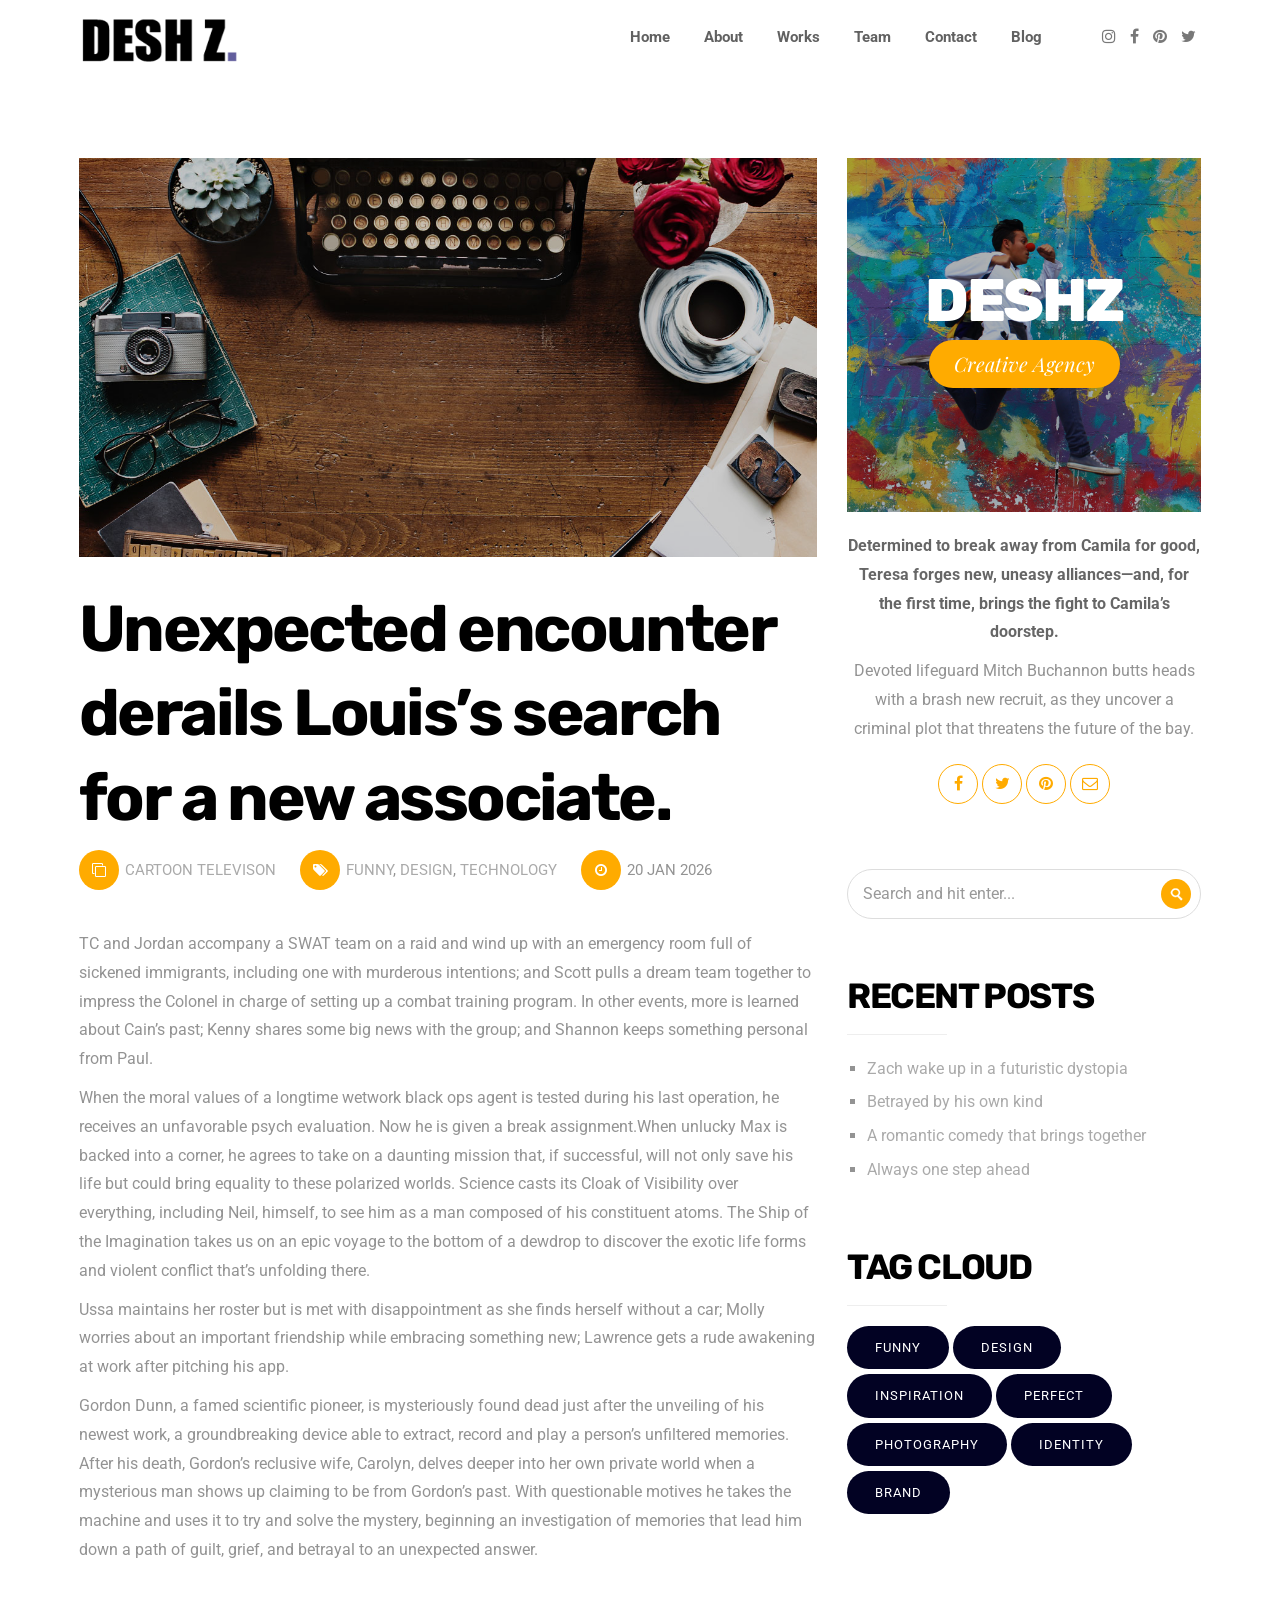
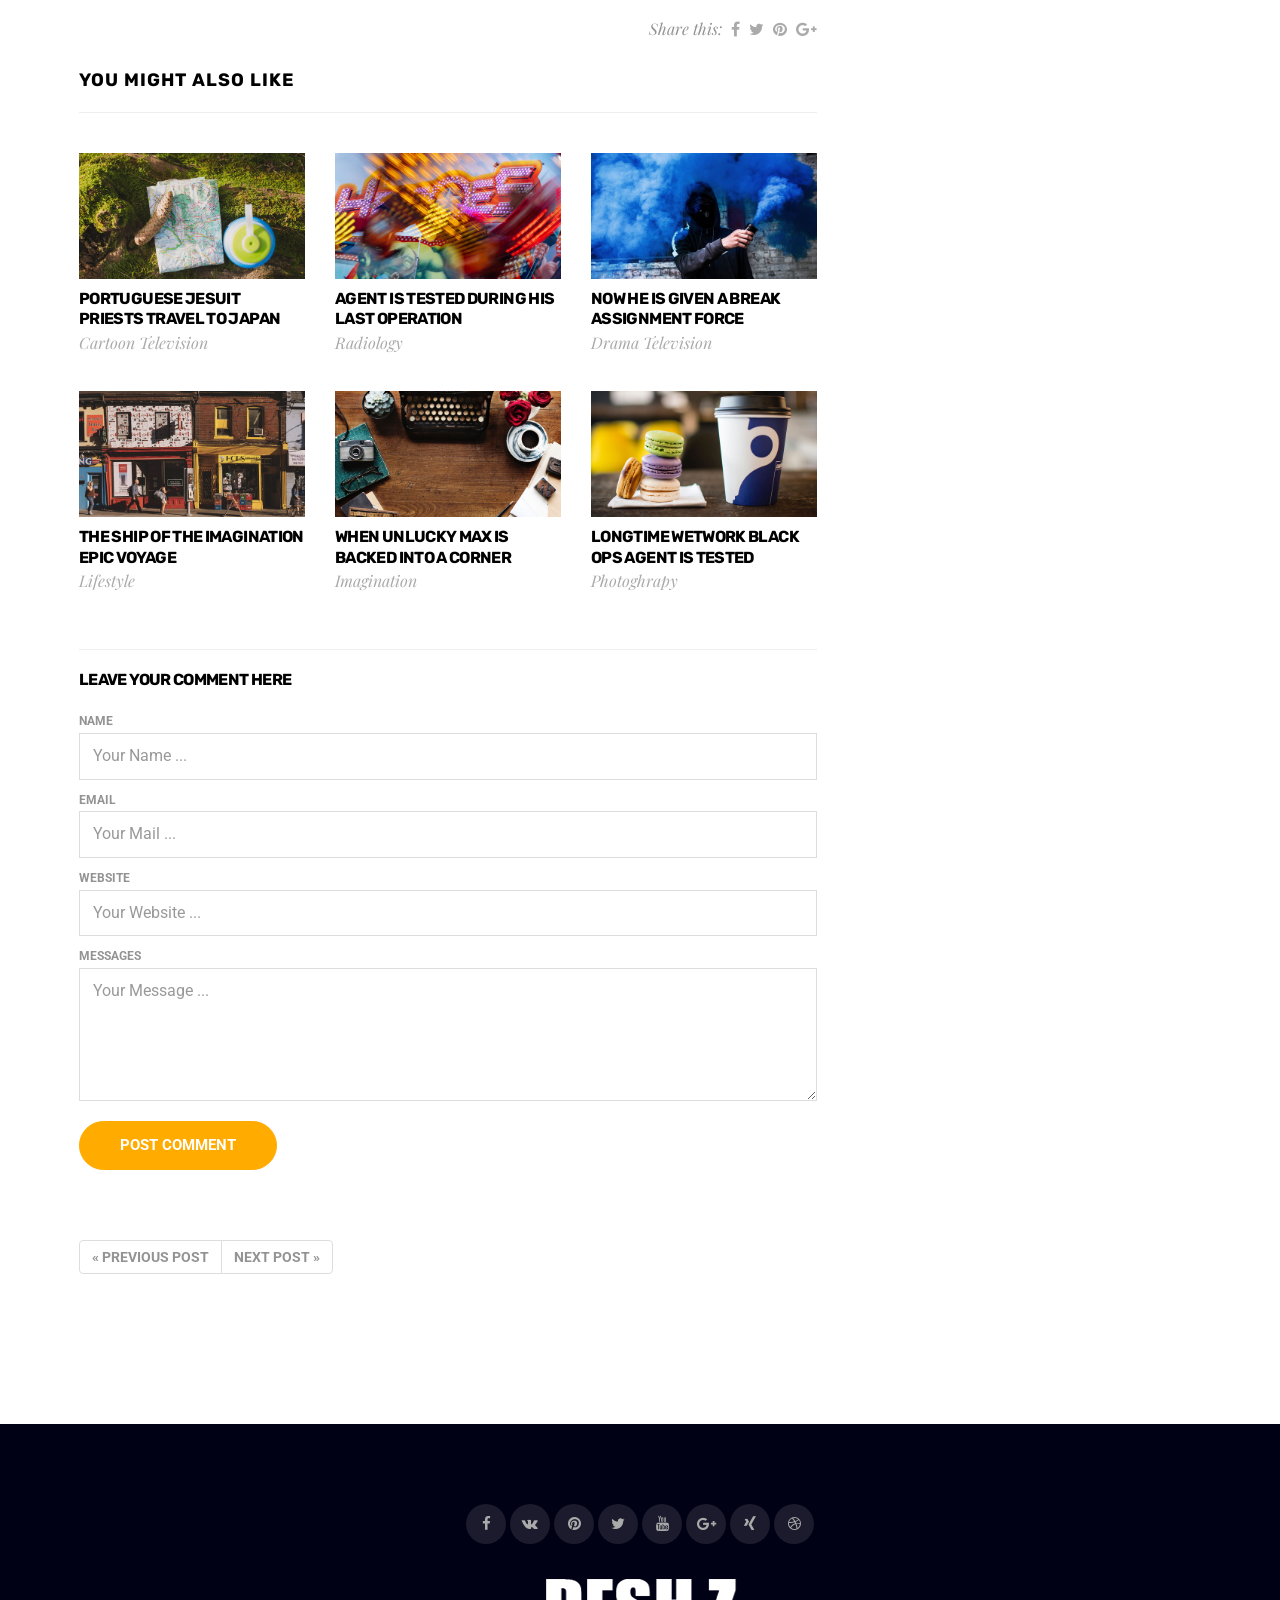
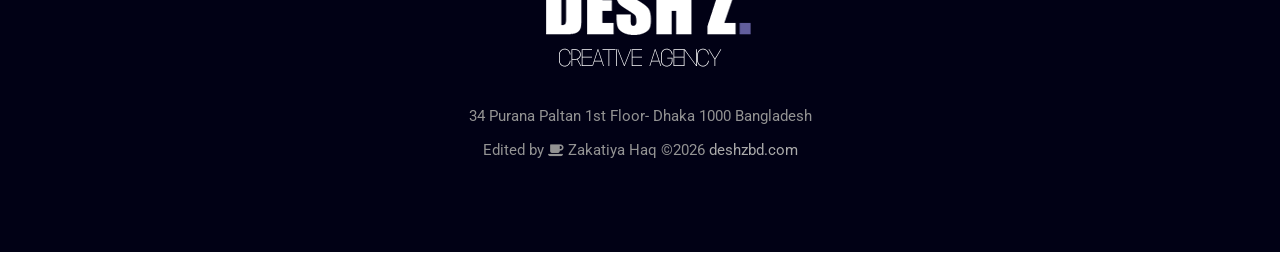
<file: blog-single.html>
﻿<!DOCTYPE html>
<html lang="en">
<!-- Copyright Zakariya Haq email:zmrafiulhaq@gmail.com phone +880 1644 717431-->

<head>
        <meta http-equiv="content-type" content="text/html; charset=UTF-8">
        <title>Geuz - Responsive Creative Portfolio Template</title>
        <meta name="viewport" content="width=device-width, initial-scale=1.0">
        <meta name="description" content="">
        <meta name="author" content="">
    
        <!-- Le styles -->
        <link href="css/bootstrap.min.css" rel="stylesheet">
        <link href="css/font-awesome.min.css" rel="stylesheet">
        <link href="css/magnific-popup.css" rel="stylesheet">
        <link href="css/animate.css" rel="stylesheet">
        <link href="css/magic.css" rel="stylesheet">
        <link href="css/slick.css" rel="stylesheet">
		<link href="https://fonts.googleapis.com/css?family=Playfair+Display:400,700|Roboto:400,700,900|Rubik:400,700,900&amp;subset=cyrillic,hebrew,latin-ext,vietnamese" rel="stylesheet"> 
        <link href="css/style.css" rel="stylesheet">
        <link href="css/jquery.fatNav.css" rel="stylesheet">
        <!-- HTML5 shim, for IE6-8 support of HTML5 elements -->
        <!--[if lt IE 9]>
          <script src="https://html5shim.googlecode.com/svn/trunk/html5.js"></script>
        <![endif]-->
    
        <!-- Favicons -->
        <link rel="shortcut icon" href="images/favicon.png"><!--favicon image-->
    </head>
    
    
	<body class="multi-page">
    
		<!-- Preloader -->
        <div id="preloader">
            <div id="status">
                <div class="spinner">
                  <div class="rect1"></div>
                  <div class="rect2"></div>
                  <div class="rect3"></div>
                  <div class="rect4"></div>
                  <div class="rect5"></div>
                </div>
            </div><!--status-->
        </div><!--/preloader-->
        
        
        <!--HEADER START-->
        <nav id="home" class="header white-header clean-header clearfix ">
            <div class="nav-box">
                <div class="for-sticky">
                     <div class="container-fluid">
                        
                        <div class="logo-clean">
                            <a href="index.html">
                                <img class="logo1" alt="logo" src="images/logo-white.png">
                            </a>
                        </div><!--/.logo-clean-->
                        
                         <div class="box-header hidden-xs hidden-sm">
                            <div class="menu-box">
                                <ul class="navigation">
                                    <li><a href="index.html">Home</a></li>
                                    <li><a href="index.html#about">About</a></li>
                                    <li><a href="index.html#works">Works</a></li>
                                    <li><a href="index.html#team">Team</a></li>
                                    <li><a href="index.html#contact">Contact</a></li>
                                    <li>
                                        <a href="blog-single.html">Blog</a>
                                        
                                    </li>
                                </ul>
                            </div><!--/.menu-box-->
                        
                            <ul class="header-icon hidden-sm hidden-xs">
                                <li><a href="#"><i class="fa fa-instagram"></i></a></li>
                                <li><a href="#"><i class="fa fa-facebook"></i></a></li>
                                <li><a href="#"><i class="fa fa-pinterest"></i></a></li>
                                <li><a href="#"><i class="fa fa-twitter"></i></a></li>
                            </ul><!--/.team-icon-->
                        </div><!--/.box-header-->      
                        <div class="box-mobile hidden-lg hidden-md">
                            <div class="fat-nav">
                                <div class="fat-nav__wrapper">
                                    <ul class="fat-list"></ul>
                                </div>
                            </div>
                        </div><!--/.box-mobile-->
                        
                       
                        
                        
                        
                    </div><!--/.container-fluid-->	
                </div><!--/.for-sticky-->
            </div><!--/.nav-box-->
        </nav><!--/.header-->
        <!--HEADER END-->


		<div class="content blog-wrapper single-blog">  
			<div class="container-fluid clearfix">
				 <div class="row clearfix">
					<div class="col-md-8 blog-content">
					
						<!--BLOG POST START-->
						<article class="blog-post">
                        
							 <div class="blog-slider ani-slider slider" data-slick='{"autoplaySpeed": 5000}' data-stellar-background-ratio="0.8">
                        
                                <div class="slide">
                                    <div class="slider-mask" data-animation="slideLeftReturn" data-delay="0.1s"></div>
                                    <div class="slider-img-bg" data-animation="fadeIn" data-delay="0.2s" data-animation-duration="0.7s" data-background="images/blog/1.jpg"></div>
                                    <div class="blog-slider-box">
                                        <div class="slider-content"></div>
                                    </div><!--/.blog-slider-box-->
                                </div><!--/.slide-->
                                
                                <div class="slide">
                                    <div class="slider-mask" data-animation="slideLeftReturn" data-delay="0.1s"></div>
                                    <div class="slider-img-bg" data-animation="fadeIn" data-delay="0.2s" data-animation-duration="0.7s" data-background="images/blog/2.jpg"></div>
                                    <div class="blog-slider-box">
                                        <div class="slider-content"></div>
                                    </div><!--/.blog-slider-box-->
                                </div><!--/.slide-->
                                
                                 <div class="slide">
                                    <div class="slider-mask" data-animation="slideLeftReturn" data-delay="0.1s"></div>
                                    <div class="slider-img-bg" data-animation="fadeIn" data-delay="0.2s" data-animation-duration="0.7s" data-background="images/blog/3.jpg"></div>
                                    <div class="blog-slider-box">
                                        <div class="slider-content"></div>
                                    </div><!--/.blog-slider-box-->
                                </div><!--/.slide-->
                                
                            </div><!--/.slider-->
							 
							 <div class="spacing10 clearfix"></div>
                             
                             <h2 class="blog-title">Unexpected encounter derails Louis’s search for a new associate.</h2>
                             
                             <ul class="post-detail">
                                 <li><i class="fa fa-clone"></i> <a href="#">Cartoon Televison</a></li>
                                 <li><i class="fa fa-tags"></i> <a href="#">Funny</a>, <a href="#">Design</a>, <a href="#">Technology</a></li>
                                 <li><i class="fa fa-clock-o"></i> 20 Jan 2026</li>
                             </ul>
							 <div class="spacing40 clearfix"></div>
                             
							 
							 <p>TC and Jordan accompany a SWAT team on a raid and wind up with an emergency room full of sickened immigrants, including one with murderous 
                             intentions; and Scott pulls a dream team together to impress the Colonel in charge of setting up a combat training program. In other events, 
                             more is learned about Cain’s past; Kenny shares some big news with the group; and Shannon keeps something personal from Paul.</p>
                             
							 <p>When the moral values of a longtime wetwork black ops agent is tested during his last operation, he receives an unfavorable psych evaluation. Now he is given 
							 a break assignment.When unlucky Max is backed into a corner, he agrees to take on a daunting mission that, if 
							 successful, will not only save his life but could bring equality to these polarized worlds.
							 Science casts its Cloak of Visibility over everything, including Neil, himself, to see him as a man composed of his constituent atoms. The Ship of the 
							 Imagination takes us on an epic voyage to the bottom of a dewdrop to discover the exotic life forms and violent conflict that’s unfolding there.</p>
                             <p>Ussa maintains her roster but is met with disappointment as she finds herself without a car; Molly worries about an important friendship while 
                             embracing something new; Lawrence gets a rude awakening at work after pitching his app.</p>
                             
                             <p>Gordon Dunn, a famed scientific pioneer, is mysteriously found dead just after the unveiling of his newest work, a groundbreaking device able to extract, 
                             record and play a person’s unfiltered memories. After his death, Gordon’s reclusive wife, Carolyn, delves deeper into her own private world when a mysterious 
                             man shows up claiming to be from Gordon’s past. With questionable motives he takes the machine and uses it to try and solve the mystery, beginning an 
                             investigation of memories that lead him down a path of guilt, grief, and betrayal to an unexpected answer.</p>
							 <div class="spacing20 clearfix"></div>
                             
                             <div class="share-box clearfix">
                             <span class="share-text">Share this: </span>
                             <a href="#"><i class="fa fa-facebook"></i></a>
                             <a href="#"><i class="fa fa-twitter"></i></a>
                             <a href="#"><i class="fa fa-pinterest"></i></a>
                             <a href="#"><i class="fa fa-google-plus"></i></a>
                             </div><!--/share-box-->
							 
                             <div class="border-post clearfix"></div>
                             
                             <div id="related_posts" class="clearfix">
                                 <h4 class="title-related-post">You might also like</h4>
                                 <div class="row">
                                 
                                     <div class="col-sm-4">
                                     	<a href="#">
                                            <img alt="blog" src="images/blog/3.jpg">
                                            <h3 class="related-title">Portuguese Jesuit priests Travel to Japan</h3>
                                            <p class="related-cat">Cartoon Television</p>
                                        </a>
                                     </div><!--/.col-sm-4-->
                                     
                                     <div class="col-sm-4">
                                     	<a href="#"><img alt="blog" src="images/blog/4.jpg">
                                            <h3 class="related-title"> Agent is tested during his last operation</h3>
                                            <p class="related-cat">Radiology</p>
                                        </a>
                                     </div><!--/.col-sm-4-->
                                     
                                     <div class="col-sm-4">
                                     	<a href="#">
                                            <img alt="blog" src="images/blog/5.jpg">
                                            <h3 class="related-title">Now he is given a break assignment force</h3>
                                            <p class="related-cat">Drama Television</p>
                                        </a>
                                     </div><!--/.col-sm-4-->
                                     
                                     <div class="col-sm-4">
                                     	<a href="#">
                                            <img alt="blog" src="images/blog/6.jpg">
                                            <h3 class="related-title">The Ship of the Imagination epic voyage</h3>
                                            <p class="related-cat">Lifestyle</p>
                                        </a>
                                     </div><!--/.col-sm-4-->
                                     
                                     <div class="col-sm-4">
                                     	<a href="#">
                                            <img alt="blog" src="images/blog/1.jpg">
                                            <h3 class="related-title">When unlucky Max is backed into a corner</h3>
                                            <p class="related-cat">Imagination</p>
                                        </a>
                                     </div><!--/.col-sm-4-->
                                     
                                     <div class="col-sm-4">
                                     	<a href="#">
                                            <img alt="blog" src="images/blog/2.jpg">
                                            <h3 class="related-title">Longtime wetwork black ops agent is tested</h3>
                                            <p class="related-cat">Photoghrapy</p>
                                        </a>
                                     </div><!--/.col-sm-4-->
                                     
                                 </div><!--/.row-->
                             </div><!--related-post-->
						</article><!--/.blog-post-->
						<!--BLOG POST END-->
						
						<div class="comments clearfix">
							<div id="show-comment"><!--show-comments-start-->
									  
							</div><!--end show-comment-->
							<div class="spacing20 clearboth"></div>
							<div id="comment-form" class="form" ><!--comment form start-->
								<h3 class="title-strong">Leave Your Comment Here</h3>
								<div class="spacing20"></div>
										<form id="form-comment" >
											  <p class="comment-top"><span>Name</span>
												 <input type="text" placeholder="Your Name ..." >
											  </p>
											  
											  <p class="comment-top"><span>Email</span>
												<input type="email"  placeholder="Your Mail ..." >
											  </p>
											  <p class="comment-top"><span>Website</span>
												<input type="text"  placeholder="Your Website ..." >
											  </p>
											  <p class="comment-top"><span>Messages</span>
												<textarea rows="4" placeholder="Your Message ..."></textarea>
											  </p>
											  
											  <p class="comment-top">
												<input class="com-btn" type="submit" Value="Post Comment">
											  </p>
										</form>
							</div><!--comment form end--> 
							<div class="spacing40 clearboth"></div>
						</div><!--/.comments-->
						
						 <ul class="pagination">
								  <li><a href="#">« Previous Post</a></li>
								  <li><a href="#">Next Post »</a></li>
						</ul>
						<div class="spacing40 clearfix"></div>
					</div><!--/.col-md-8-->
					
					<!--SIDEBAR START-->
					<div class="col-md-4 sidebar" >
                    	<div class="widget widget-about-us">
                        	<div class="abtw-box">
                                <img src="images/about/6.jpg" alt="about">
                                <div class="bordering-widget">
                                	<div class="ab-content">
                                        <h3>DeshZ</h3>
                                        <p class="wdg-about-subtitle">Creative Agency</p>
                                    </div>
                                </div>
                            </div><!--/.abtw-box-->
                            <p><b>Determined to break away from Camila for good, Teresa forges new, uneasy alliances—and, for the first time, brings the fight to Camila’s doorstep.</b> </p>
                            <p>Devoted lifeguard Mitch Buchannon butts heads with a brash new recruit, as they uncover a criminal plot that threatens the future of the bay.</p>
                            <ul class="abtw-soc">
                                <li><a href="#"><i class="fa fa-facebook"></i></a></li>
                                <li><a href="#"><i class="fa fa-twitter"></i></a></li>
                                <li><a href="#"><i class="fa fa-pinterest"></i></a></li>
                                <li><a href="#"><i class="fa fa-envelope-o"></i></a></li>
                            </ul>
                        </div><!--/.widget-about-us-->
                        
						<div class="widget search">
							<form id="searchform">
								<input id="s" type="search" name="s" value="" placeholder="Search and hit enter...">
								<input id="searchsubmit" type="submit">
							</form>
						</div><!--/.search-->
                    
						<div class="widget recent-post clearfix" >
							<h3 class="widgettitle">Recent Posts</h3>
							
							<ul>
								<li><a href="#">Zach wake up in a futuristic dystopia</a></li>
								<li><a href="#">Betrayed by his own kind</a></li>
								<li><a href="#">A romantic comedy that brings together</a></li>
								<li><a href="#">Always one step ahead</a></li>
							</ul>
						</div><!--/.recent-post-->
						
						<div class="widget tagcloud">
							<h3 class="widgettitle">Tag Cloud</h3>
							
							<a href="#">Funny</a>
							<a href="#">Design</a>
							<a href="#">Inspiration</a>
							<a href="#">Perfect</a>
							<a href="#">Photography</a>
							<a href="#">Identity</a>
							<a href="#">Brand</a>
						</div>
					</div><!--/.sidebar-->
					<!--SIDEBAR END-->
					
				 </div><!--/.row-->
			</div><!--/.container-fluid-->
		</div><!--/.blog-wrapper-->

		<footer class="footer clearfix">
			<div class="container-fluid">
            	
                <ul class="footer-icon">
                    <li><a href="#"><i class="fa fa-facebook"></i></a></li>
                    <li><a href="#"><i class="fa fa-vk"></i></a></li>
                    <li><a href="#"><i class="fa fa-pinterest"></i></a></li>
                    <li><a href="#"><i class="fa fa-twitter"></i></a></li>
                    <li><a href="#"><i class="fa fa-youtube"></i></a></li>
                    <li><a href="#"><i class="fa fa-google-plus"></i></a></li>
                    <li><a href="#"><i class="fa fa-xing"></i></a></li>
                    <li><a href="#"><i class="fa fa-dribbble"></i></a></li>
                </ul><!--/.footer-icon-->
                
                <img class="footer-img" src="images/footer.png"	 alt="logo">
                
                <p> 34 Purana Paltan 1st Floor- Dhaka 1000 Bangladesh </p>
                <p>Edited by <i class="fa fa-coffee"></i> Zakatiya Haq  &copy;2026 <a href="#">deshzbd.com</a></p>
                
                
			</div><!--/.container-fluid-->
		</footer><!--/.footer-->
        
        <!--to top button-->
        <a class="to-top" href="#"><i class="fa fa-long-arrow-up"></i></a>
        
		<!-- The javascript
		================================================== -->
		<!-- Placed at the end of the document so the pages load faster -->
		<script type="text/javascript" src="js/modernizr.js"></script>
		<script type="text/javascript" src="js/jquery.js"></script>
        <script type="text/javascript" src="js/jquery-migrate.js"></script>
        <script type="text/javascript" src="js/superfish.js"></script>
		<script type="text/javascript" src="js/jquery.imagesloaded.min.js"></script>
		<script type="text/javascript" src="js/bootstrap.min.js"></script> 
		<script type="text/javascript" src="js/isotope.pkgd.js"></script>
		<script type="text/javascript" src="js/jquery.fitvids.js"></script>
		<script type="text/javascript" src="js/jquery.magnific-popup.min.js"></script>
		<script type="text/javascript" src="js/jquery.imagesloaded.min.js"></script>
		<script type="text/javascript" src="js/jquery.nav.js"></script>
		<script type="text/javascript" src="js/jquery.sticky.js"></script>
        <script type="text/javascript" src="js/jquery.stellar.js"></script>
		<script type="text/javascript" src="js/jquery.waypoints.min.js"></script>
        <script type="text/javascript" src="js/slick.min.js"></script>
        <script type="text/javascript" src="js/slick-animation.js"></script>
        <script type="text/javascript" src="js/animate.js"></script>
        <script type="text/javascript" src="js/sliderbg.js"></script>
        <script type="text/javascript" src="js/imgbg.js"></script>
        <script type="text/javascript" src="js/totop.js"></script>
        <script type="text/javascript" src="js/preloader.js"></script>
		<script type="text/javascript" src="js/jquery.fatNav.js"></script>
        <script type="text/javascript" src="js/contact.js"></script>
		<script type="text/javascript" src="js/script.js"></script>
        
        <!--Blog script-->
        <script type="text/javascript" src="js/blog.js"></script>
        

     	

	</body>
<!-- Copyright Zakariya Haq email:zmrafiulhaq@gmail.com phone +880 1644 717431-->


</html>
</file>
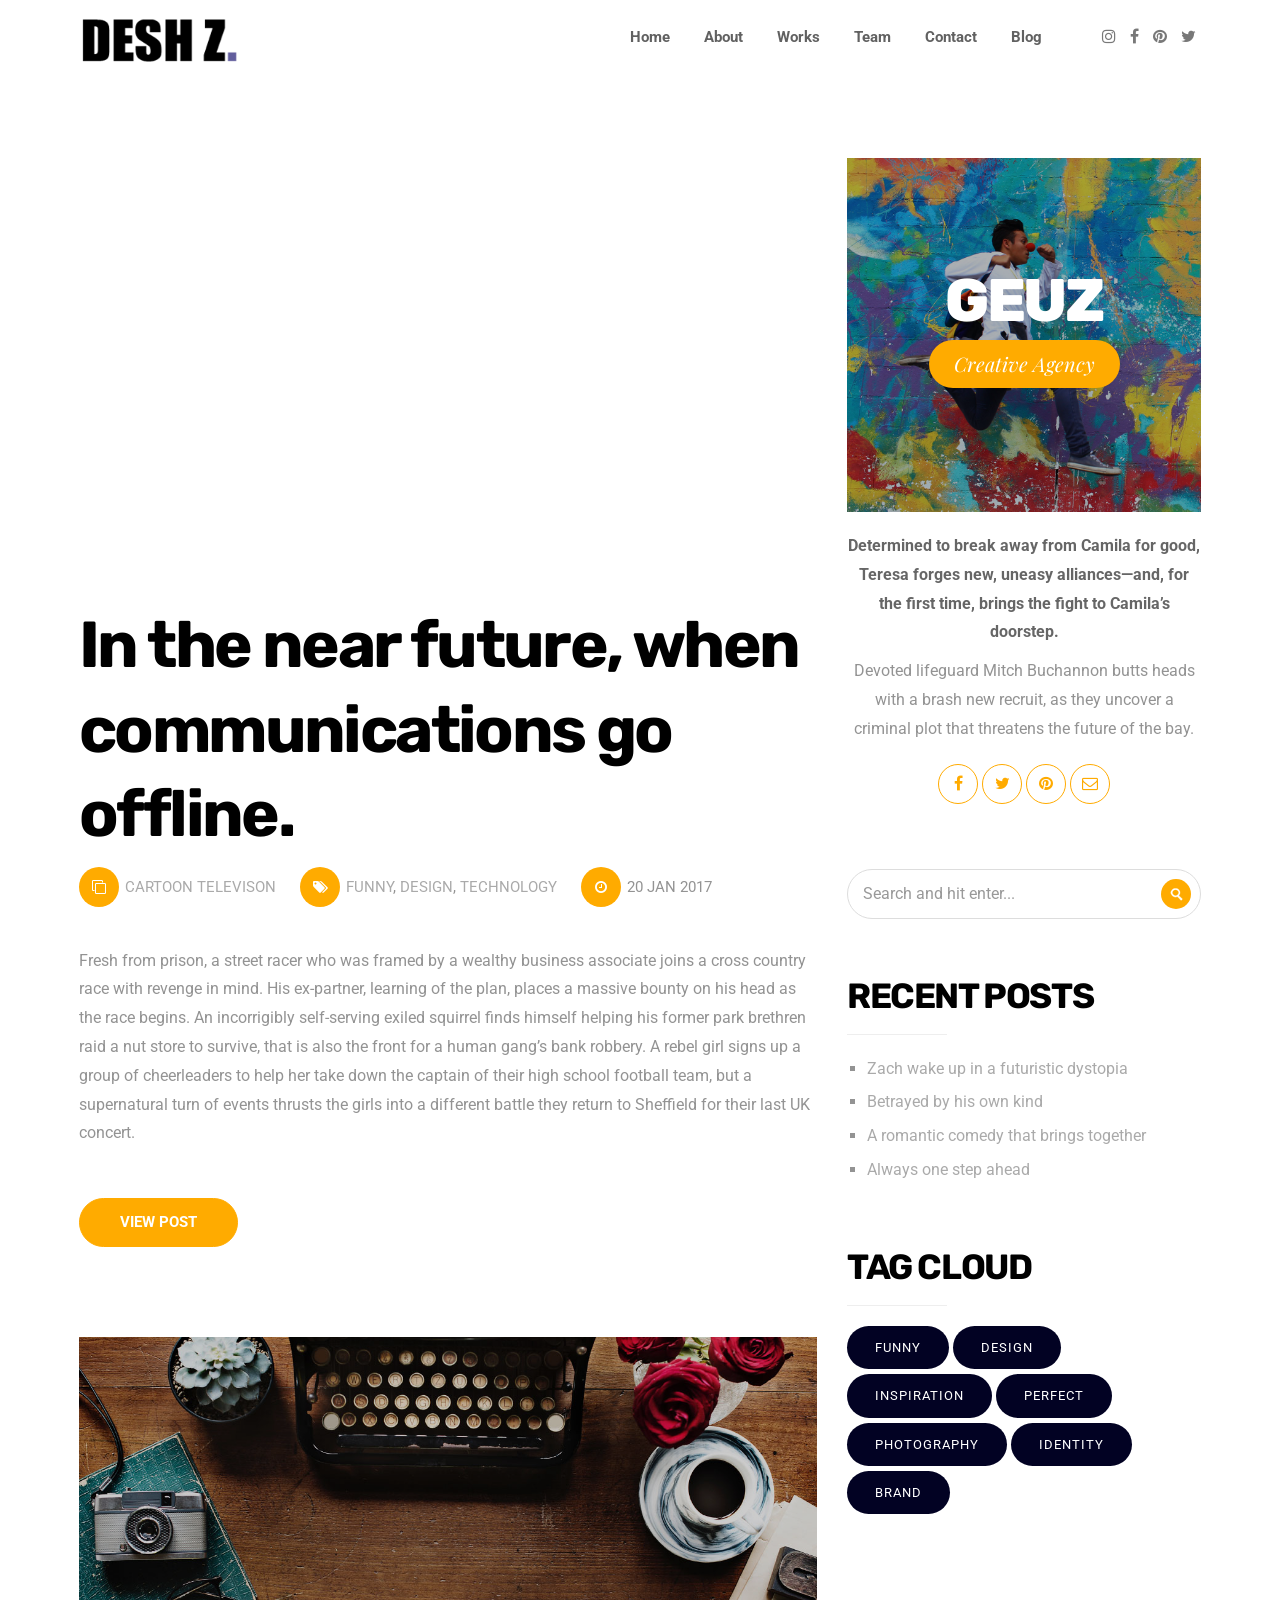
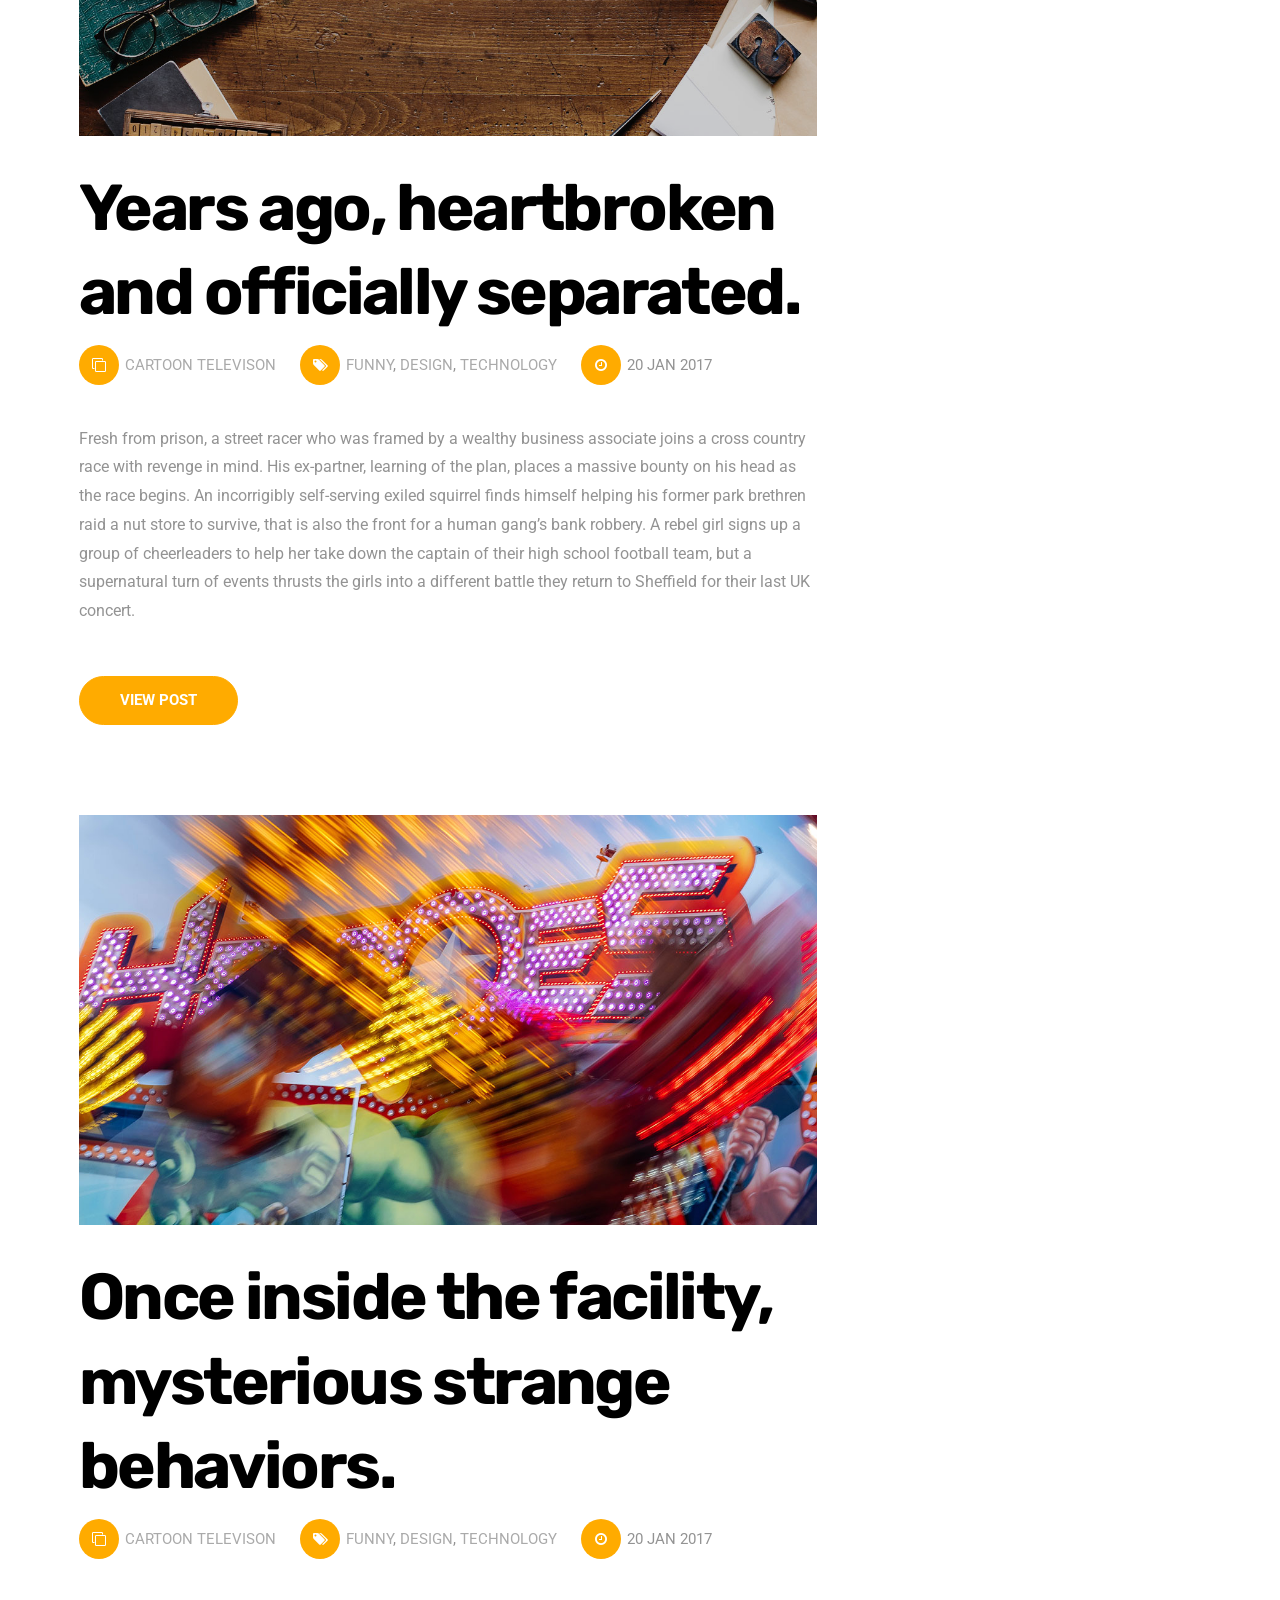
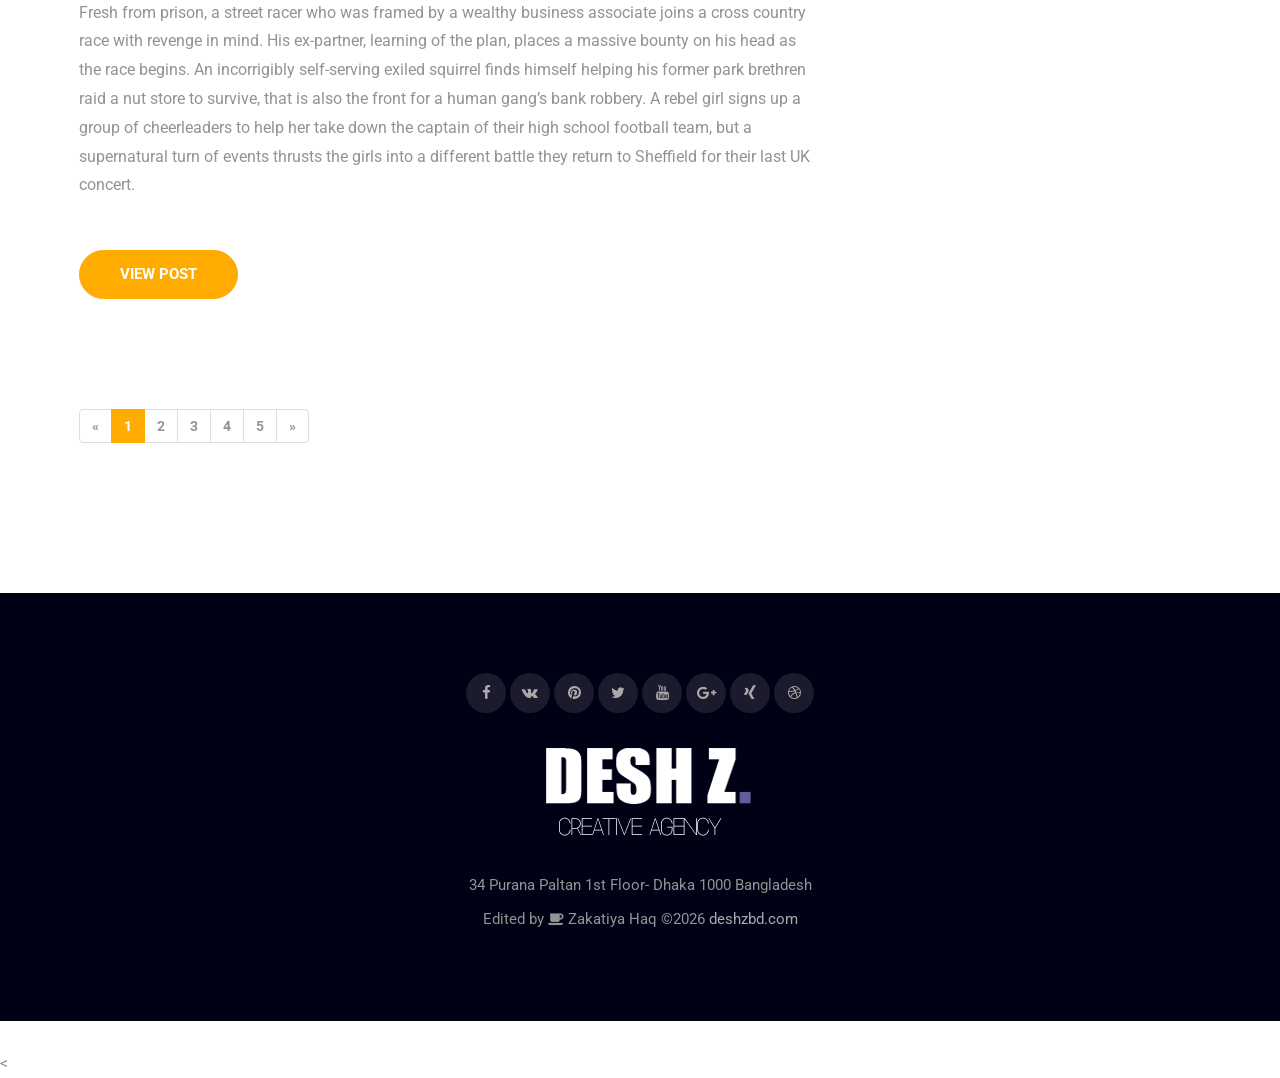
<file: blog.html>
﻿<!DOCTYPE html>
<html lang="en">
<!-- Copyright Zakariya Haq email:zmrafiulhaq@gmail.com phone +880 1644 717431-->

<head>
        <meta http-equiv="content-type" content="text/html; charset=UTF-8">
        <title>Geuz - Responsive Creative Portfolio Template</title>
        <meta name="viewport" content="width=device-width, initial-scale=1.0">
        <meta name="description" content="">
        <meta name="author" content="">
    
        <!-- Le styles -->
        <link href="css/bootstrap.min.css" rel="stylesheet">
        <link href="css/font-awesome.min.css" rel="stylesheet">
        <link href="css/magnific-popup.css" rel="stylesheet">
        <link href="css/animate.css" rel="stylesheet">
        <link href="css/magic.css" rel="stylesheet">
        <link href="css/slick.css" rel="stylesheet">
		<link href="https://fonts.googleapis.com/css?family=Playfair+Display:400,700|Roboto:400,700,900|Rubik:400,700,900&amp;subset=cyrillic,hebrew,latin-ext,vietnamese" rel="stylesheet"> 
        <link href="css/style.css" rel="stylesheet">
        <link href="css/jquery.fatNav.css" rel="stylesheet">
        <!-- HTML5 shim, for IE6-8 support of HTML5 elements -->
        <!--[if lt IE 9]>
          <script src="https://html5shim.googlecode.com/svn/trunk/html5.js"></script>
        <![endif]-->
    
        <!-- Favicons -->
        <link rel="shortcut icon" href="images/favicon.png"><!--favicon image-->
    </head>
    
    
	<body class="multi-page">
    
		<!-- Preloader -->
        <div id="preloader">
            <div id="status">
                <div class="spinner">
                  <div class="rect1"></div>
                  <div class="rect2"></div>
                  <div class="rect3"></div>
                  <div class="rect4"></div>
                  <div class="rect5"></div>
                </div>
            </div><!--status-->
        </div><!--/preloader-->
        
        
        <!--HEADER START-->
        <nav id="home" class="header white-header clean-header clearfix ">
            <div class="nav-box">
                <div class="for-sticky">
                     <div class="container-fluid">
                        
                        <div class="logo-clean">
                            <a href="index.html">
                                <img class="logo1" alt="logo" src="images/logo-white.png">
                            </a>
                        </div><!--/.logo-clean-->
                        
                         <div class="box-header hidden-xs hidden-sm">
                            <div class="menu-box">
                                <ul class="navigation">
                                    <li><a href="index.html">Home</a></li>
                                    <li><a href="index.html#about">About</a></li>
                                    <li><a href="index.html#works">Works</a></li>
                                    <li><a href="index.html#team">Team</a></li>
                                    <li><a href="index.html#contact">Contact</a></li>
                                    <li>
                                        <a href="#">Blog</a>
                                        <ul>
                                            <li><a href="blog.html">Blog Page</a></li>
                                            <li><a href="blog-single.html">Blog Single</a></li>
                                        </ul>
                                    </li>
                                </ul>
                            </div><!--/.menu-box-->
                        
                            <ul class="header-icon hidden-sm hidden-xs">
                                <li><a href="#"><i class="fa fa-instagram"></i></a></li>
                                <li><a href="#"><i class="fa fa-facebook"></i></a></li>
                                <li><a href="#"><i class="fa fa-pinterest"></i></a></li>
                                <li><a href="#"><i class="fa fa-twitter"></i></a></li>
                            </ul><!--/.team-icon-->
                        </div><!--/.box-header-->      
                        <div class="box-mobile hidden-lg hidden-md">
                            <div class="fat-nav">
                                <div class="fat-nav__wrapper">
                                    <ul class="fat-list"></ul>
                                </div>
                            </div>
                        </div><!--/.box-mobile-->
                        
                       
                        
                        
                        
                    </div><!--/.container-fluid-->	
                </div><!--/.for-sticky-->
            </div><!--/.nav-box-->
        </nav><!--/.header-->
        <!--HEADER END-->

		<div class="content blog-wrapper">  
			<div class="container-fluid clearfix">
				 <div class="row clearfix">
					<div class="col-md-8 blog-content" >
						
                        <!--BLOG POST START-->
                        <article class="blog-post">
                             
                             
                             <div class="video clearfix">
                                <iframe width="560" height="315"  src="https://www.youtube.com/embed/yJ-lcdMfziw?wmode=opaque;rel=0;showinfo=0;controls=0;iv_load_policy=3" ></iframe>
                             </div><!--/.video-->
                             
                             <div class="spacing10 clearfix"></div>
                             
                             <a href="blog-single.html"><h2 class="blog-title">In the near future, when communications go offline.</h2></a>
                             
                             <ul class="post-detail">
                                 <li><i class="fa fa-clone"></i> <a href="#">Cartoon Televison</a></li>
                                 <li><i class="fa fa-tags"></i> <a href="#">Funny</a>, <a href="#">Design</a>, <a href="#">Technology</a></li>
                                 <li><i class="fa fa-clock-o"></i> 20 Jan 2017</li>
                             </ul>
                             <div class="spacing40 clearfix"></div>
                             
                            <p>Fresh from prison, a street racer who was framed by a wealthy business associate joins a cross country race with revenge in mind. His ex-partner, 
                            learning of the plan, places a massive bounty on his head as the race begins. An incorrigibly self-serving exiled squirrel finds himself helping his former
                            park brethren raid a nut store to survive, that is also the front for a human gang’s bank robbery. A rebel girl signs up a group of cheerleaders to help her 
                            take down the captain of their high school football team, but a supernatural turn of events thrusts the girls into a different battle they return to Sheffield 
                            for their last UK concert.</p>
                             <div class="spacing40 clearfix"></div>
                             
                             <a class="content-btn" href="blog-single.html">View Post</a>
                        
                             <div class="spacing40 clearfix"></div>
                             <div class="border-post clearfix"></div>
                             <div class="clearboth spacing40"></div>
                        </article><!--/.blog-post-->
                        <!--BLOG POST END-->
                        
                        <!--BLOG POST START-->
                        <article class="blog-post">
                             
                             
                             <div class="blog-slider ani-slider slider" data-slick='{"autoplaySpeed": 5000}'>
                        
                                <div class="slide">
                                    <div class="slider-mask" data-animation="slideLeftReturn" data-delay="0.1s"></div>
                                    <div class="slider-img-bg" data-animation="fadeIn" data-delay="0.2s" data-animation-duration="0.7s" data-background="images/blog/1.jpg"></div>
                                    <div class="blog-slider-box">
                                        <div class="slider-content"></div>
                                    </div><!--/.blog-slider-box-->
                                </div><!--/.slide-->
                                
                                <div class="slide">
                                    <div class="slider-mask" data-animation="slideLeftReturn" data-delay="0.1s"></div>
                                    <div class="slider-img-bg" data-animation="fadeIn" data-delay="0.2s" data-animation-duration="0.7s" data-background="images/blog/2.jpg"></div>
                                    <div class="blog-slider-box">
                                        <div class="slider-content"></div>
                                    </div><!--/.blog-slider-box-->
                                </div><!--/.slide-->
                                
                                 <div class="slide">
                                    <div class="slider-mask" data-animation="slideLeftReturn" data-delay="0.1s"></div>
                                    <div class="slider-img-bg" data-animation="fadeIn" data-delay="0.2s" data-animation-duration="0.7s" data-background="images/blog/3.jpg"></div>
                                    <div class="blog-slider-box">
                                        <div class="slider-content"></div>
                                    </div><!--/.blog-slider-box-->
                                </div><!--/.slide-->
                                
                            </div><!--/.slider-->
                             
                             <div class="spacing10 clearfix"></div>
                             
                             <a href="blog-single.html"><h2 class="blog-title">Years ago, heartbroken and officially separated.</h2></a>
                             
                             <ul class="post-detail">
                                 <li><i class="fa fa-clone"></i> <a href="#">Cartoon Televison</a></li>
                                 <li><i class="fa fa-tags"></i> <a href="#">Funny</a>, <a href="#">Design</a>, <a href="#">Technology</a></li>
                                 <li><i class="fa fa-clock-o"></i> 20 Jan 2017</li>
                             </ul>
                             <div class="spacing40 clearfix"></div>
                             
                            <p>Fresh from prison, a street racer who was framed by a wealthy business associate joins a cross country race with revenge in mind. His ex-partner, 
                            learning of the plan, places a massive bounty on his head as the race begins. An incorrigibly self-serving exiled squirrel finds himself helping his former
                            park brethren raid a nut store to survive, that is also the front for a human gang’s bank robbery. A rebel girl signs up a group of cheerleaders to help her 
                            take down the captain of their high school football team, but a supernatural turn of events thrusts the girls into a different battle they return to Sheffield 
                            for their last UK concert.</p>
                             <div class="spacing40 clearfix"></div>
                             
                             <a class="content-btn" href="blog-single.html">View Post</a>
                        
                             <div class="spacing40 clearfix"></div>
                             <div class="border-post clearfix"></div>
                             <div class="clearboth spacing40"></div>
                        </article><!--/.blog-post-->
                        <!--BLOG POST END-->
                        
                        
                        <!--BLOG POST START-->
                        <article class="blog-post">
                             
                             
                             <img src="images/blog/4.jpg" alt="blog">
                             
                             <div class="spacing10 clearfix"></div>
                             
                             <a href="blog-single.html"><h2 class="blog-title">Once inside the facility, mysterious strange behaviors.</h2></a>
                             
                             <ul class="post-detail">
                                 <li><i class="fa fa-clone"></i> <a href="#">Cartoon Televison</a></li>
                                 <li><i class="fa fa-tags"></i> <a href="#">Funny</a>, <a href="#">Design</a>, <a href="#">Technology</a></li>
                                 <li><i class="fa fa-clock-o"></i> 20 Jan 2017</li>
                             </ul>
                             <div class="spacing40 clearfix"></div>
                             
                            <p>Fresh from prison, a street racer who was framed by a wealthy business associate joins a cross country race with revenge in mind. His ex-partner, 
                            learning of the plan, places a massive bounty on his head as the race begins. An incorrigibly self-serving exiled squirrel finds himself helping his former
                            park brethren raid a nut store to survive, that is also the front for a human gang’s bank robbery. A rebel girl signs up a group of cheerleaders to help her 
                            take down the captain of their high school football team, but a supernatural turn of events thrusts the girls into a different battle they return to Sheffield 
                            for their last UK concert.</p>
                             <div class="spacing40 clearfix"></div>
                             
                             <a class="content-btn" href="blog-single.html">View Post</a>
                        
                             <div class="spacing40 clearfix"></div>
                             <div class="border-post clearfix"></div>
                             <div class="clearboth spacing40"></div>
                        </article><!--/.blog-post-->
                        <!--BLOG POST END-->
                        
                        <ul class="pagination">
                            <li><a href="#">«</a></li>
                            <li class="active"><a href="#">1</a></li>
                            <li><a href="#">2</a></li>
                            <li><a href="#">3</a></li>
                            <li><a href="#">4</a></li>
                            <li><a href="#">5</a></li>
                            <li><a href="#">»</a></li>
                        </ul>
                        <div class="spacing40 clearfix"></div>
					</div><!--/.col-md-8-->
					
					<!--SIDEBAR START-->
					<div class="col-md-4 sidebar" >
                    	<div class="widget widget-about-us">
                        	<div class="abtw-box">
                                <img src="images/about/6.jpg" alt="about">
                                <div class="bordering-widget">
                                	<div class="ab-content">
                                        <h3>Geuz</h3>
                                        <p class="wdg-about-subtitle">Creative Agency</p>
                                    </div>
                                </div>
                            </div><!--/.abtw-box-->
                            <p><b>Determined to break away from Camila for good, Teresa forges new, uneasy alliances—and, for the first time, brings the fight to Camila’s doorstep.</b> </p>
                            <p>Devoted lifeguard Mitch Buchannon butts heads with a brash new recruit, as they uncover a criminal plot that threatens the future of the bay.</p>
                            <ul class="abtw-soc">
                                <li><a href="#"><i class="fa fa-facebook"></i></a></li>
                                <li><a href="#"><i class="fa fa-twitter"></i></a></li>
                                <li><a href="#"><i class="fa fa-pinterest"></i></a></li>
                                <li><a href="#"><i class="fa fa-envelope-o"></i></a></li>
                            </ul>
                        </div><!--/.widget-about-us-->
                        
						<div class="widget search">
							<form id="searchform">
								<input id="s" type="search" name="s" value="" placeholder="Search and hit enter...">
								<input id="searchsubmit" type="submit">
							</form>
						</div><!--/.search-->
                    
						<div class="widget recent-post clearfix" >
							<h3 class="widgettitle">Recent Posts</h3>
							
							<ul>
								<li><a href="#">Zach wake up in a futuristic dystopia</a></li>
								<li><a href="#">Betrayed by his own kind</a></li>
								<li><a href="#">A romantic comedy that brings together</a></li>
								<li><a href="#">Always one step ahead</a></li>
							</ul>
						</div><!--/.recent-post-->
						
						<div class="widget tagcloud">
							<h3 class="widgettitle">Tag Cloud</h3>
							
							<a href="#">Funny</a>
							<a href="#">Design</a>
							<a href="#">Inspiration</a>
							<a href="#">Perfect</a>
							<a href="#">Photography</a>
							<a href="#">Identity</a>
							<a href="#">Brand</a>
						</div>
					</div><!--/.sidebar-->
					<!--SIDEBAR END-->
                    
				 </div><!--/.row-->
			</div><!--/.container-->
		</div><!--/.blog-wrapper-->

		<footer class="footer clearfix">
			<div class="container-fluid">
            	
                <ul class="footer-icon">
                    <li><a href="#"><i class="fa fa-facebook"></i></a></li>
                    <li><a href="#"><i class="fa fa-vk"></i></a></li>
                    <li><a href="#"><i class="fa fa-pinterest"></i></a></li>
                    <li><a href="#"><i class="fa fa-twitter"></i></a></li>
                    <li><a href="#"><i class="fa fa-youtube"></i></a></li>
                    <li><a href="#"><i class="fa fa-google-plus"></i></a></li>
                    <li><a href="#"><i class="fa fa-xing"></i></a></li>
                    <li><a href="#"><i class="fa fa-dribbble"></i></a></li>
                </ul><!--/.footer-icon-->
                
                <img class="footer-img" src="images/footer.png"	 alt="logo">
                
                <p> 34 Purana Paltan 1st Floor- Dhaka 1000 Bangladesh </p>
                <p>Edited by <i class="fa fa-coffee"></i> Zakatiya Haq  &copy;2026 <a href="#">deshzbd.com</a></p>
                
			</div><!--/.container-fluid-->
		</footer><!--/.footer-->
        
        <!--to top button-->
        <a class="to-top" href="#"><i class="fa fa-long-arrow-up"></i></a>
        
		<!-- The javascript
		================================================== -->
		<!-- Placed at the end of the document so the pages load faster -->
		<script type="text/javascript" src="js/modernizr.js"></script>
		<script type="text/javascript" src="js/jquery.js"></script>
        <script type="text/javascript" src="js/jquery-migrate.js"></script>
        <script type="text/javascript" src="js/superfish.js"></script>
		<script type="text/javascript" src="js/jquery.imagesloaded.min.js"></script>
		<script type="text/javascript" src="js/bootstrap.min.js"></script> 
		<script type="text/javascript" src="js/isotope.pkgd.js"></script>
		<script type="text/javascript" src="js/jquery.fitvids.js"></script>
		<script type="text/javascript" src="js/jquery.magnific-popup.min.js"></script>
		<script type="text/javascript" src="js/jquery.imagesloaded.min.js"></script>
		<script type="text/javascript" src="js/jquery.nav.js"></script>
		<script type="text/javascript" src="js/jquery.sticky.js"></script>
        <script type="text/javascript" src="js/jquery.stellar.js"></script>
		<script type="text/javascript" src="js/jquery.waypoints.min.js"></script>
        <script type="text/javascript" src="js/slick.min.js"></script>
        <script type="text/javascript" src="js/slick-animation.js"></script>
        <script type="text/javascript" src="js/animate.js"></script>
        <script type="text/javascript" src="js/sliderbg.js"></script>
        <script type="text/javascript" src="js/imgbg.js"></script>
        <script type="text/javascript" src="js/totop.js"></script>
        <script type="text/javascript" src="js/preloader.js"></script>
		<script type="text/javascript" src="js/jquery.fatNav.js"></script>
        <script type="text/javascript" src="js/contact.js"></script>
		<script type="text/javascript" src="js/script.js"></script>
        
        <!--Blog script-->
        <script type="text/javascript" src="js/blog.js"></script>
        

     	

	</body>

<<!-- Copyright Zakariya Haq email:zmrafiulhaq@gmail.com phone +880 1644 717431-->

</html>
</file>
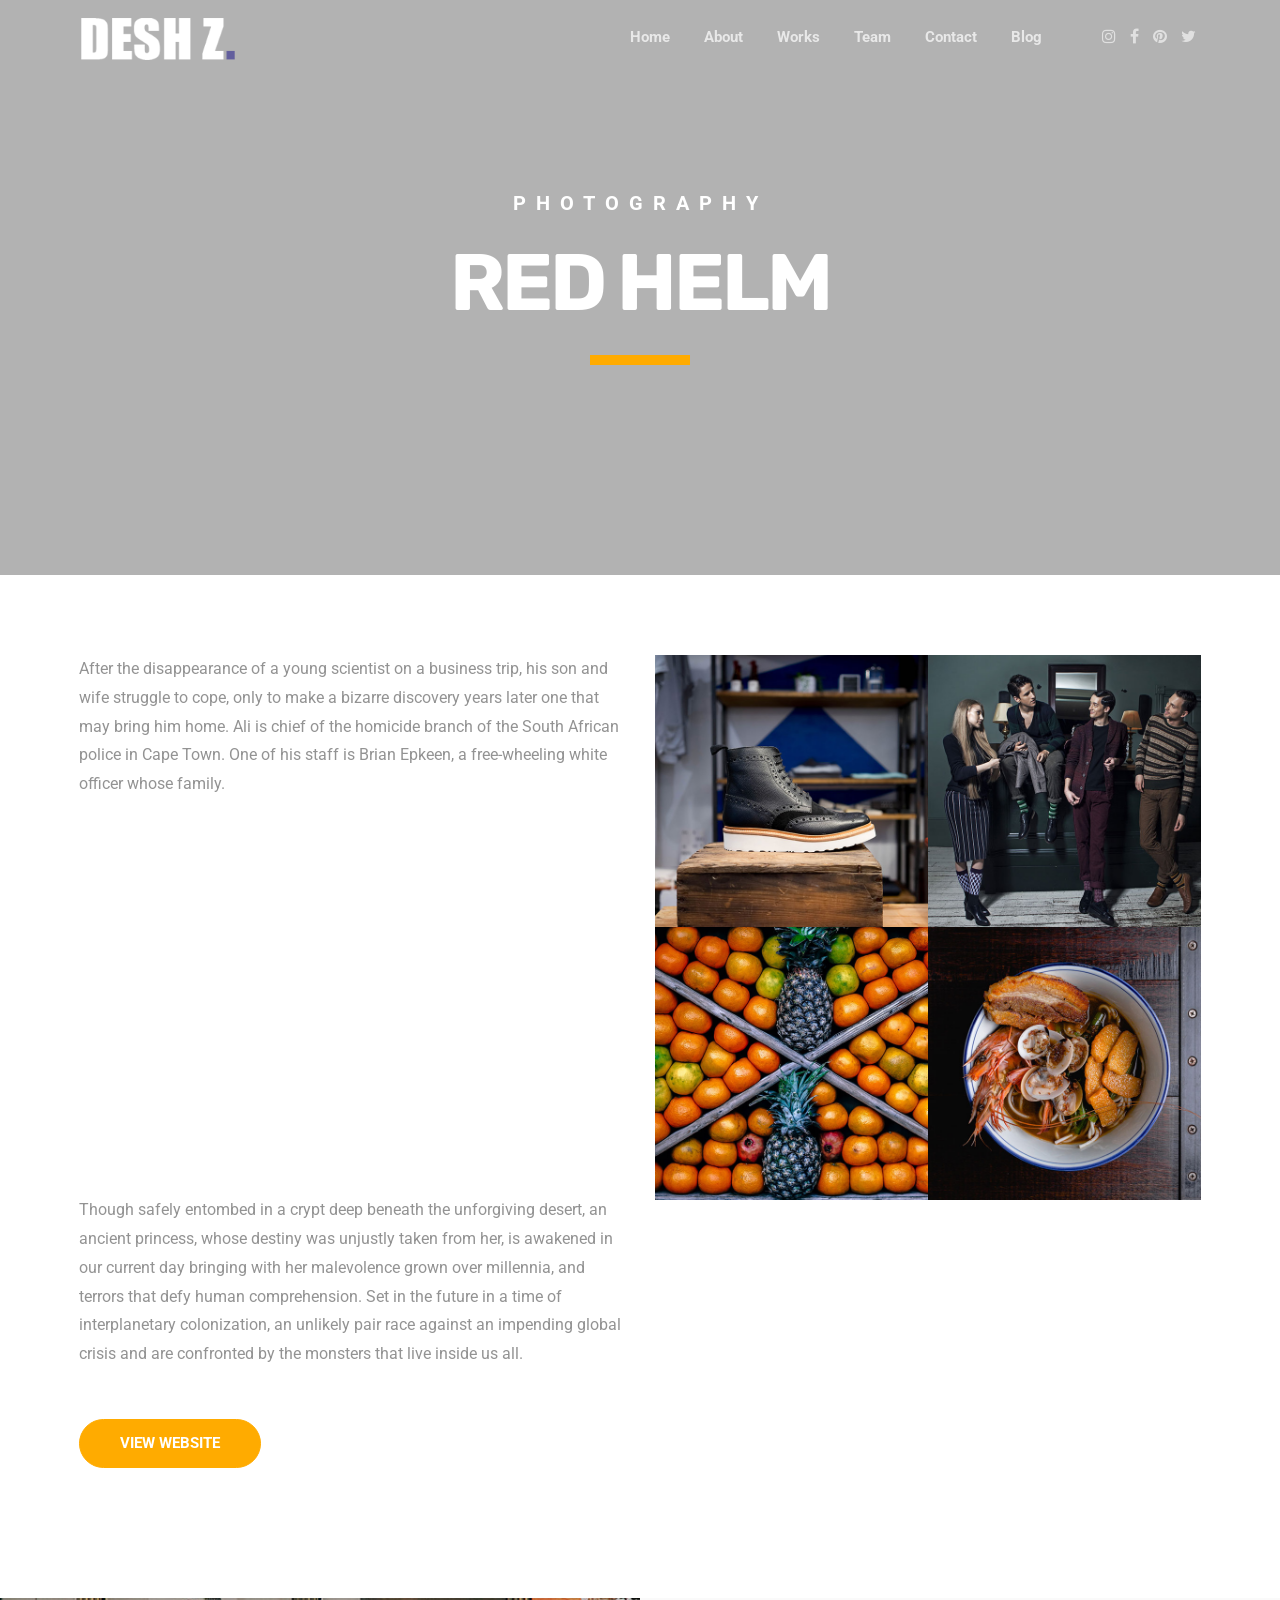
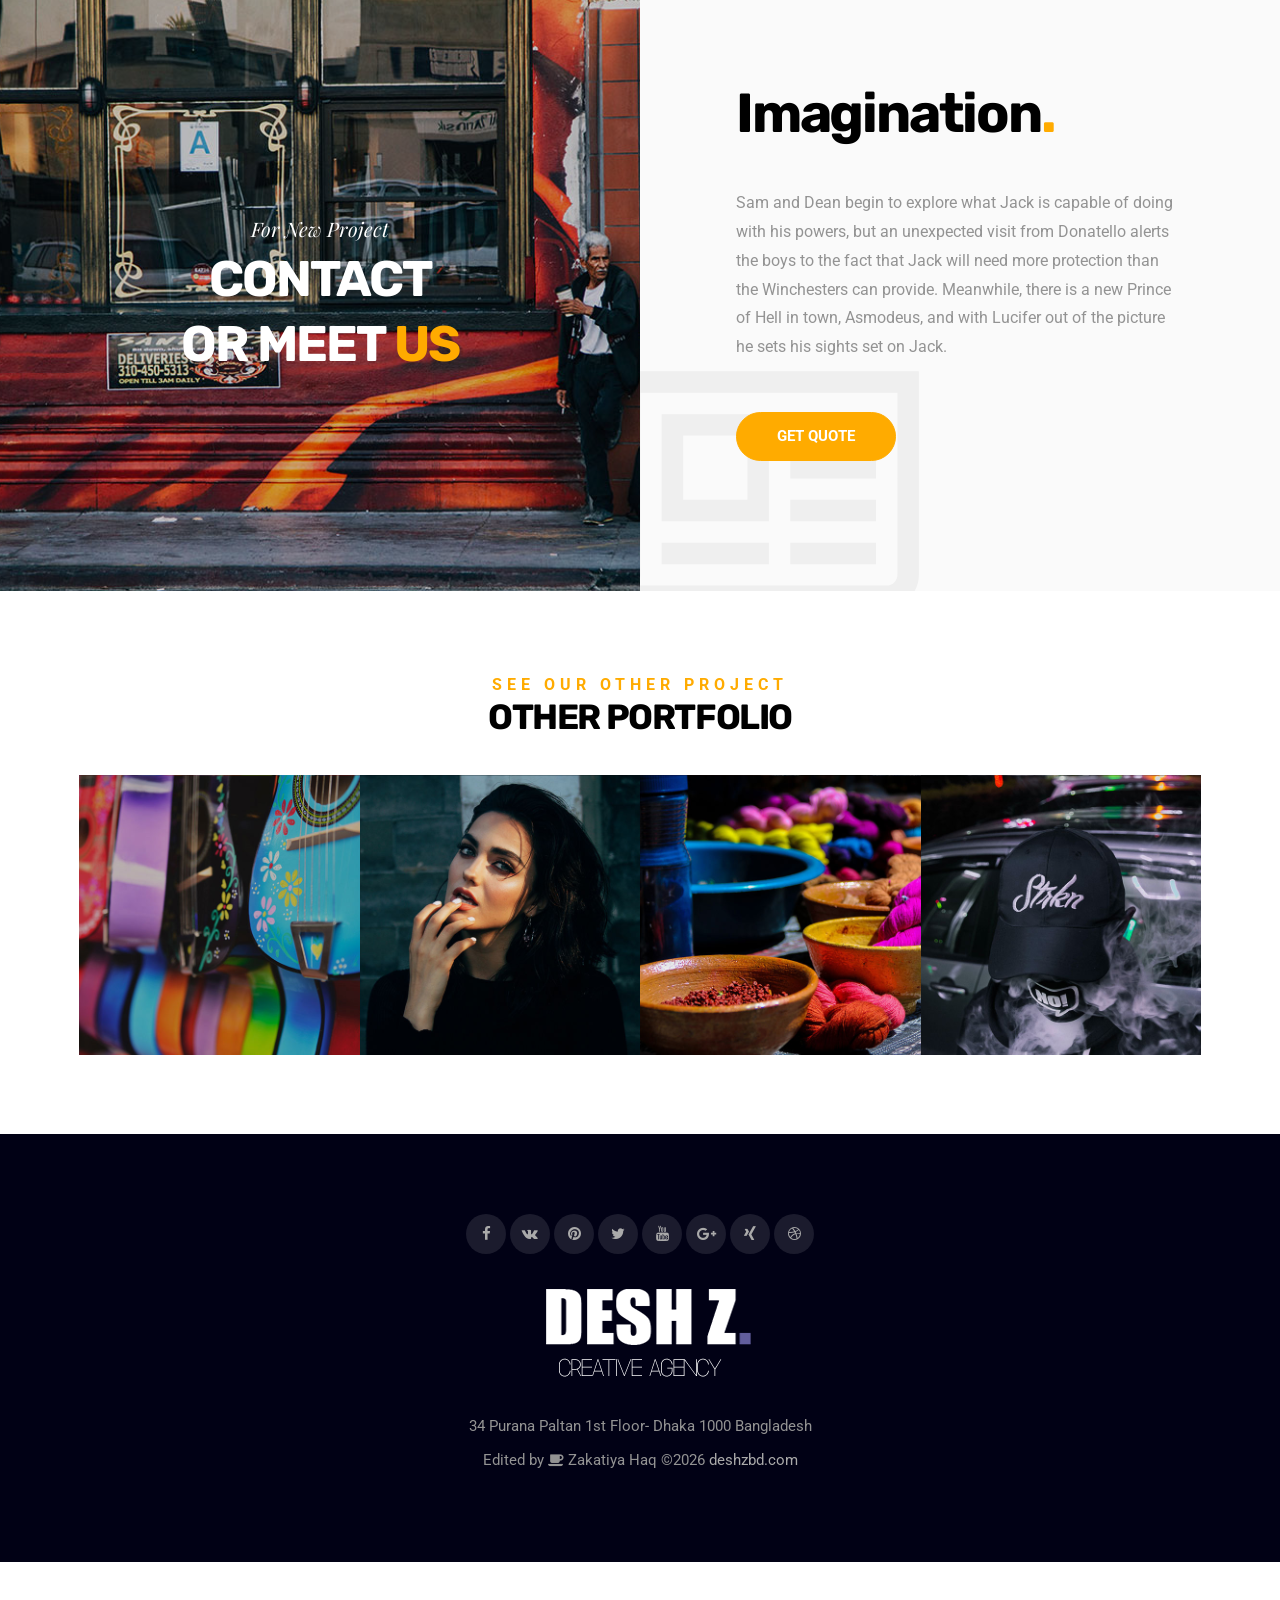
<file: work3.html>
﻿<!DOCTYPE html>
<html lang="en">
<!-- Copyright Zakariya Haq email:zmrafiulhaq@gmail.com phone +880 1644 717431-->

<head>
        <meta http-equiv="content-type" content="text/html; charset=UTF-8">
        <title>Geuz - Responsive Creative Portfolio </title>
        <meta name="viewport" content="width=device-width, initial-scale=1.0">
        <meta name="description" content="">
        <meta name="author" content="">
    
        <!-- Le styles -->
        <link href="css/bootstrap.min.css" rel="stylesheet">
        <link href="css/font-awesome.min.css" rel="stylesheet">
        <link href="css/magnific-popup.css" rel="stylesheet">
        <link href="css/animate.css" rel="stylesheet">
        <link href="css/magic.css" rel="stylesheet">
        <link href="css/slick.css" rel="stylesheet">
		<link href="https://fonts.googleapis.com/css?family=Playfair+Display:400,700|Roboto:400,700,900|Rubik:400,700,900&amp;subset=cyrillic,hebrew,latin-ext,vietnamese" rel="stylesheet"> 
        <link href="css/style.css" rel="stylesheet">
        <link href="css/jquery.fatNav.css" rel="stylesheet">
        <!-- HTML5 shim, for IE6-8 support of HTML5 elements -->
        <!--[if lt IE 9]>
          <script src="https://html5shim.googlecode.com/svn/trunk/html5.js"></script>
        <![endif]-->
    
        <!-- Favicons -->
        <link rel="shortcut icon" href="images/favicon.png"><!--favicon image-->
    </head>
    
    
	<body class="multi-page">
    
		<!-- Preloader -->
        <div id="preloader">
            <div id="status">
                <div class="spinner">
                  <div class="rect1"></div>
                  <div class="rect2"></div>
                  <div class="rect3"></div>
                  <div class="rect4"></div>
                  <div class="rect5"></div>
                </div>
            </div><!--status-->
        </div><!--/preloader-->
        
        
        <!--HEADER START-->
        <nav id="home" class="header home-section clean-header clearfix ">
            <div class="nav-box">
                <div class="for-sticky">
                     <div class="container-fluid">
                        
                        <div class="logo-clean">
                            <a href="index.html">
                                <img class="logo1" alt="logo" src="images/logo.png">
                            </a>
                        </div><!--/.logo-clean-->
                        
                         <div class="box-header hidden-xs hidden-sm">
                            <div class="menu-box">
                                <ul class="navigation">
                                    <li><a href="index.html">Home</a></li>
                                    <li><a href="index.html#about">About</a></li>
                                    <li><a href="index.html#works">Works</a></li>
                                    <li><a href="index.html#team">Team</a></li>
                                    <li><a href="index.html#contact">Contact</a></li>
                                    <li>
                                        <a href="#">Blog</a>
                                        <ul>
                                            <li><a href="blog.html">Blog Page</a></li>
                                            <li><a href="blog-single.html">Blog Single</a></li>
                                        </ul>
                                    </li>
                                </ul>
                            </div><!--/.menu-box-->
                        
                            <ul class="header-icon hidden-sm hidden-xs">
                                <li><a href="#"><i class="fa fa-instagram"></i></a></li>
                                <li><a href="#"><i class="fa fa-facebook"></i></a></li>
                                <li><a href="#"><i class="fa fa-pinterest"></i></a></li>
                                <li><a href="#"><i class="fa fa-twitter"></i></a></li>
                            </ul><!--/.team-icon-->
                        </div><!--/.box-header-->      
                        <div class="box-mobile hidden-lg hidden-md">
                            <div class="fat-nav">
                                <div class="fat-nav__wrapper">
                                    <ul class="fat-list"></ul>
                                </div>
                            </div>
                        </div><!--/.box-mobile-->
                        
                       
                        
                        
                        
                    </div><!--/.container-fluid-->	
                </div><!--/.for-sticky-->
            </div><!--/.nav-box-->
        </nav><!--/.header-->
        <!--HEADER END-->
            
        
        <!--YOUTUBE BACKGROUND-->
        <div class="bg-youtube" data-property="{videoURL:'https://www.youtube.com/watch?v=_adoqy0Kl_8', opacity:1, autoPlay:true, containment:'.work-slider', startAt:0, stopAt:0, mute:true, optimizeDisplay:true, showControls:false, printUrl:true, loop:true, addRaster:false, quality:'hd1080', realfullscreen:'true', ratio:'auto'}"></div>
        <!--YOUTUBE BACKGROUND END-->
        
        <!--WORK SLIDER START-->
        <div class="work-slider ani-slider slider" data-slick='{"autoplaySpeed": 8000}'>
            
            <div class="slide">
                <div class="slider-mask" data-animation="slideUpReturn" data-delay="0.1s"></div>
                <div class="slider-img-bg" data-animation="puffIn" data-delay="0.2s" data-animation-duration="0.7s" 
                data-background="images/work/big1.jpg" data-stellar-ratio="0.8"></div>
                <div class="slider-box container-fluid">
                    <div class="slider-content center-box-slider">
                    
                    	<p class="top-slider" data-animation="swashIn" data-delay="0.6s">Photography</p>
                    	<div class="slider-hidden">
                        	<h3 class="slider-title" data-animation="fadeInUp" data-delay="0.8s">Red Helm</h3>
                        </div><!--/.slider-hidden-->
                        
                        <div class="slider-line"  data-animation="swashIn" data-delay="1s"></div>
                        
                       
                    </div><!--/.slider-content-->
                </div><!--/.slider-box-->
            </div><!--/.slide-->
           
       	</div><!--/.home-slider-->
        <!--WORK SLIDER END-->
        
        <div class="content">
            <div class="container-fluid clearfix">
                <div class="row">
                    <div class="col-lg-6">
                    
                        
                        <p>After the disappearance of a young scientist on a business trip, his son and wife struggle to cope, only to make a bizarre discovery years later one 
                        that may bring him home. Ali is chief of the homicide branch of the South African police in Cape Town. One of his staff is Brian Epkeen, a free-wheeling white 
                        officer whose family. </p>
                        
                        <div class="spacing40 clearboth"></div>
                        
                        <iframe width="560" height="315" src="https://www.youtube.com/embed/0uUFf8IomLg?rel=0&amp;controls=0&amp;showinfo=0" frameborder="0" allowfullscreen></iframe>
                        
                        <div class="spacing40 clearboth"></div>
                        
                        <p>Though safely entombed in a crypt deep beneath the unforgiving desert, an ancient princess, whose destiny was unjustly taken from her, is awakened in our 
                        current day bringing with her malevolence grown over millennia, and terrors that defy human comprehension. Set in the future in a time of interplanetary colonization, 
                        an unlikely pair race against an impending global crisis and are confronted by the monsters that live inside us all.</p>
                        
                        <div class="spacing40 clearboth"></div>
                        <a class="content-btn" href="#">View Website</a>
                        
                        <div class="spacing40"></div>
                    </div><!--/.col-lg-6-->
                
                    <div class="col-lg-6">
                        <div class="port-gallery-body">
                        
                            <div class="col-md-6 port-item">
                                <div class="port-inner">
                                    <a href="images/work/1.jpg" class="port-link popup-gallery"></a>
                                    <div class="port-box"></div>
                                    <div class="port-img width-img img-bg" data-background="images/work/1.jpg"></div>
                                </div><!--/.port-inner-->
                            </div><!--.port-item-->
                            
                            <div class="col-md-6 port-item">
                                <div class="port-inner">
                                    <a href="images/work/2.jpg" class="port-link popup-gallery"></a>
                                    <div class="port-box"></div>
                                    <div class="port-img width-img img-bg" data-background="images/work/2.jpg"></div>
                                </div><!--/.port-inner-->
                            </div><!--.port-item-->
                            
                            <div class="col-md-6 port-item">
                                <div class="port-inner">
                                    <a href="images/work/3.jpg" class="port-link popup-gallery"></a>
                                    <div class="port-box"></div>
                                    <div class="port-img width-img img-bg" data-background="images/work/3.jpg"></div>
                                </div><!--/.port-inner-->
                            </div><!--.port-item-->
                            
                            <div class="col-md-6 port-item">
                                <div class="port-inner">
                                    <a href="images/work/4.jpg" class="port-link popup-gallery"></a>
                                    <div class="port-box"></div>
                                    <div class="port-img width-img img-bg" data-background="images/work/4.jpg"></div>
                                </div><!--/.port-inner-->
                            </div><!--.port-item-->
                        
                        <div class="spacing40"></div>
                        </div><!--/.port-gallery-body-->
                    </div><!--/.col-lg-6-->
                
                </div><!--/.row-->
                
            </div><!--/.container-fluid-->
		</div><!--/.content-->
        
        
        
        <div class="table-box clearfix">
        
        	<div class="table-cell-box cell-img col-md-6">
                <div class="cell-box-content">
                
                    <p class="cell-box-sub animated" data-animated="swashIn" data-delay="0.6s" >For New Project</p>
                    <h2 class="cell-box-title animated" data-animated="fadeInUp" data-delay="0.2s" >Contact <br/>or Meet <span>Us</span></h2>
                    
                </div><!--/.cell-box-content-->
                <div class="slider-mask animated" data-animated="slideDownReturn" data-delay="0.7s"></div>
                <div class="box-full-img img-bg" data-background="images/work/wb3.jpg"></div>
            </div><!--/.table-cell-box-->
            
            <div class="table-cell-box col-md-6 table-content gray-bg">
            
                <div class="cell-box-relative table-padding">
                    <h3>Imagination<span>.</span></h3>
                    <p>Sam and Dean begin to explore what Jack is capable of doing with his powers, but an unexpected visit from Donatello alerts 
                    the boys to the fact that Jack will need more protection than the Winchesters can provide. Meanwhile, there is a new Prince of Hell in town, 
                    Asmodeus, and with Lucifer out of the picture he sets his sights set on Jack.</p>
                    <div class="spacing40 clearboth"></div>
                    <a class="content-btn" href="#">Get Quote</a>
                    <div class="spacing40 clearfix"></div>
                </div><!--/.cell-box-relative-->
                
                <i class="big-icon-bg fa fa-newspaper-o"></i>
            </div><!--/.table-cell-box--> 
            
            
                          
        </div><!--/.table-box-->
        
        <div class="content clearfix">
        	<div class="container-fluid">
        		<div class="other-portfolio clearfix">
                    
                    <p class="op-sub">See our other project</p>
                    <h3 class="op-title">Other portfolio</h3>
                    
                    <div class="clearfix">
                    
                        <div class="col-md-3 port-item development ani-width">
                            <div class="port-inner">
                                <a href="work1.html" class="port-link"></a>
                                <div class="port-box"></div>
                                <div class="port-img width-img img-bg" data-background="images/work/6.jpg"></div>
                                <div class="img-mask"></div>
                                <div class="port-dbox">
                                    <div class="dbox-relative">
                                        <h3>The truth</h3>
                                        <p>Web Development</p>
                                    </div><!--/.dbox-relative-->
                                </div><!--/.port-dbox-->
                            </div><!--/.port-inner-->
                        </div><!--.port-item-->
                        
                        <div class="col-md-3 port-item design ani-width" data-delay="0.2s">
                            <div class="port-inner">
                                <a href="work2.html" class="port-link"></a>
                                <div class="port-box"></div>
                                <div class="port-img width-img img-bg" data-background="images/work/7.jpg"></div>
                                <div class="img-mask"></div>
                                <div class="port-dbox">
                                    <div class="dbox-relative">
                                        <h3>Haunted Palace</h3>
                                        <p>Web Design</p>
                                    </div><!--/.dbox-relative-->
                                </div><!--/.port-dbox-->
                            </div><!--/.port-inner-->
                        </div><!--.port-item-->
                        
                        <div class="col-md-3 port-item photography ani-width" data-delay="0.4s">
                            <div class="port-inner">
                                <a href="work3.html" class="port-link"></a>
                                <div class="port-box"></div>
                                <div class="port-img width-img img-bg" data-background="images/work/8.jpg"></div>
                                <div class="img-mask"></div>
                                <div class="port-dbox">
                                    <div class="dbox-relative">
                                        <h3>Red Helm</h3>
                                        <p>Photography</p>
                                    </div><!--/.dbox-relative-->
                                </div><!--/.port-dbox-->
                            </div><!--/.port-inner-->
                        </div><!--.port-item-->
                        
                        <div class="col-md-3 port-item photography ani-width" data-delay="0.6s">
                            <div class="port-inner">
                                <a href="work4.html" class="port-link"></a>
                                <div class="port-box"></div>
                                <div class="port-img width-img img-bg" data-background="images/work/9.jpg"></div>
                                <div class="img-mask"></div>
                                <div class="port-dbox">
                                    <div class="dbox-relative">
                                        <h3>Natural explanation</h3>
                                        <p>Photography</p>
                                    </div><!--/.dbox-relative-->
                                </div><!--/.port-dbox-->
                            </div><!--/.port-inner-->
                        </div><!--.port-item-->
                          
                    </div><!--/.clearfix-->
                </div><!--/.other-portfolio-->
        	</div><!--/.container-fluid-->
        </div><!--/.gray-bg-->
        
        <footer class="footer clearfix">
			<div class="container-fluid">
            	
                <ul class="footer-icon">
                    <li><a href="#"><i class="fa fa-facebook"></i></a></li>
                    <li><a href="#"><i class="fa fa-vk"></i></a></li>
                    <li><a href="#"><i class="fa fa-pinterest"></i></a></li>
                    <li><a href="#"><i class="fa fa-twitter"></i></a></li>
                    <li><a href="#"><i class="fa fa-youtube"></i></a></li>
                    <li><a href="#"><i class="fa fa-google-plus"></i></a></li>
                    <li><a href="#"><i class="fa fa-xing"></i></a></li>
                    <li><a href="#"><i class="fa fa-dribbble"></i></a></li>
                </ul><!--/.footer-icon-->
                
                <img class="footer-img" src="images/footer.png"	 alt="logo">
                
                 <p> 34 Purana Paltan 1st Floor- Dhaka 1000 Bangladesh </p>
                <p>Edited by <i class="fa fa-coffee"></i> Zakatiya Haq  &copy;2026 <a href="#">deshzbd.com</a></p>
                
			</div><!--/.container-fluid-->
		</footer><!--/.footer-->
        
        <!--to top button-->
        <a class="to-top" href="#"><i class="fa fa-long-arrow-up"></i></a>
        
		<!-- The javascript
		================================================== -->
		<!-- Placed at the end of the document so the pages load faster -->
		<script type="text/javascript" src="js/modernizr.js"></script>
		<script type="text/javascript" src="js/jquery.js"></script>
        <script type="text/javascript" src="js/jquery-migrate.js"></script>
        <script type="text/javascript" src="js/superfish.js"></script>
		<script type="text/javascript" src="js/jquery.imagesloaded.min.js"></script>
		<script type="text/javascript" src="js/bootstrap.min.js"></script> 
		<script type="text/javascript" src="js/isotope.pkgd.js"></script>
		<script type="text/javascript" src="js/jquery.fitvids.js"></script>
		<script type="text/javascript" src="js/jquery.magnific-popup.min.js"></script>
		<script type="text/javascript" src="js/jquery.imagesloaded.min.js"></script>
		<script type="text/javascript" src="js/jquery.nav.js"></script>
		<script type="text/javascript" src="js/jquery.sticky.js"></script>
        <script type="text/javascript" src="js/jquery.stellar.js"></script>
		<script type="text/javascript" src="js/jquery.waypoints.min.js"></script>
        <script type="text/javascript" src="js/slick.min.js"></script>
        <script type="text/javascript" src="js/slick-animation.js"></script>
        <script type="text/javascript" src="js/animate.js"></script>
        <script type="text/javascript" src="js/imgbg.js"></script>
        <script type="text/javascript" src="js/totop.js"></script>
        <script type="text/javascript" src="js/preloader.js"></script>
		<script type="text/javascript" src="js/jquery.fatNav.js"></script>
		<script type="text/javascript" src="js/script.js"></script>
		<script type="text/javascript" src="js/portfolio.js"></script>
        
        <!--youtube video script start-->
		<script type="text/javascript" src="js/jquery.mb.YTPlayer.js"></script>
		<script type="text/javascript">
		(function($) {
			"use strict";
			if (!Modernizr.touch) {
				$(".bg-youtube").mb_YTPlayer();
				} else {
				//replace the data-background into background image
				$(".slider-img-bg").each(function() {
					var imG = $(this).data('background');
					$(this).css('background-image', "url('" + imG + "') "
			
					);
				});
			}
		})(jQuery);
		</script>
     	

	</body>

<!-- Copyright Zakariya Haq email:zmrafiulhaq@gmail.com phone +880 1644 717431-->
>
</html>
</file>
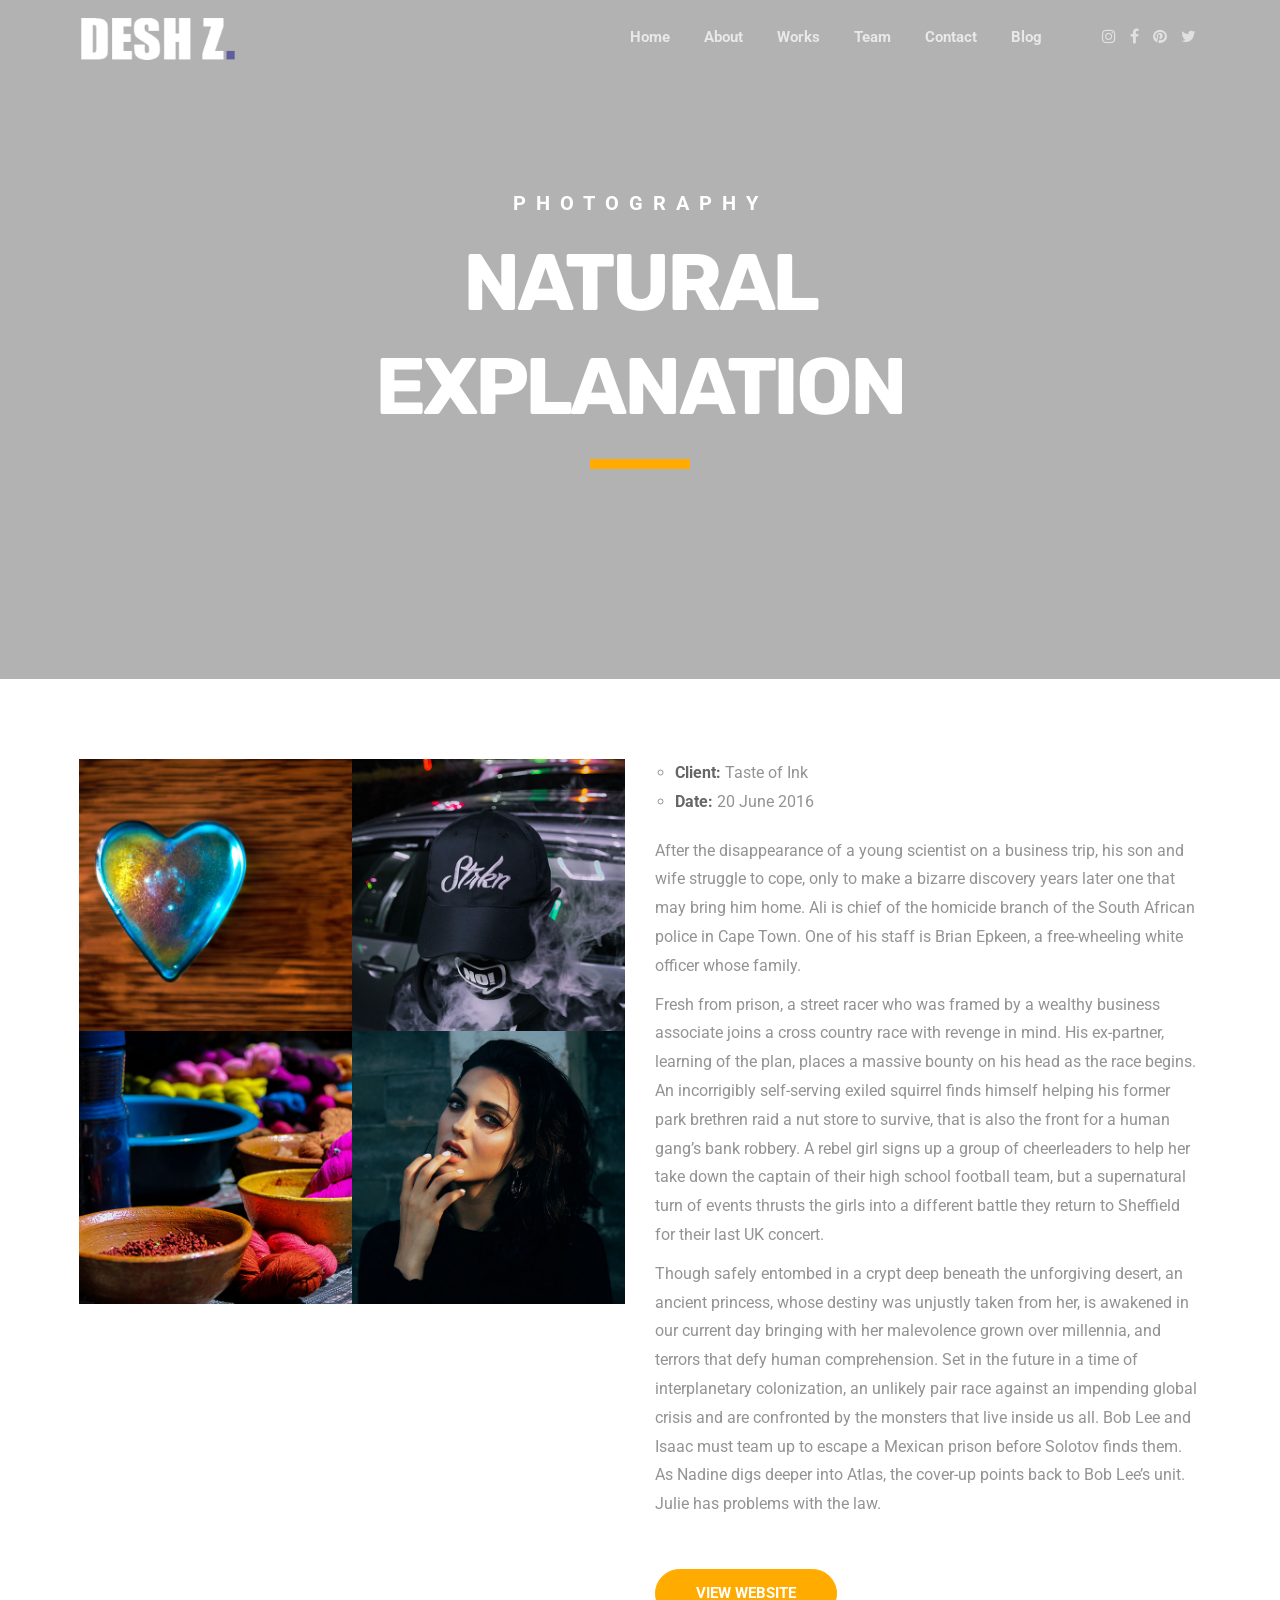
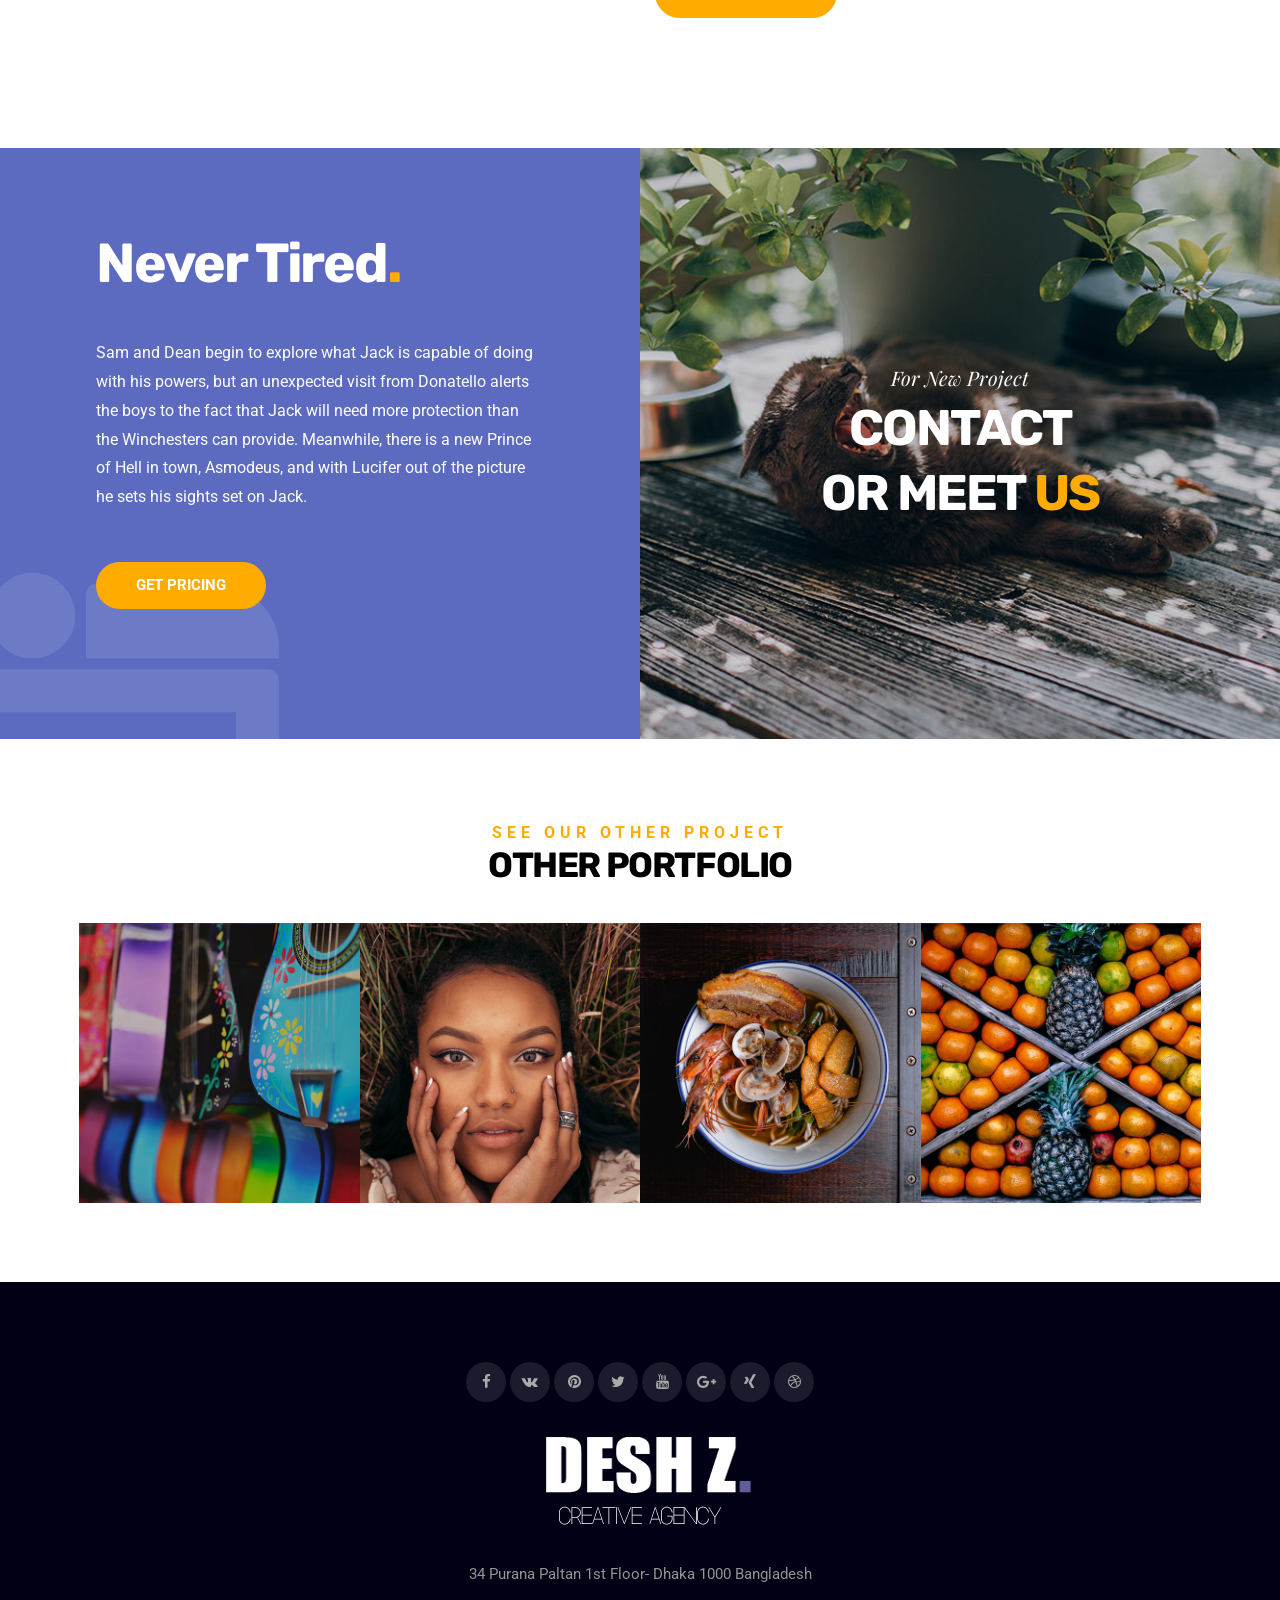
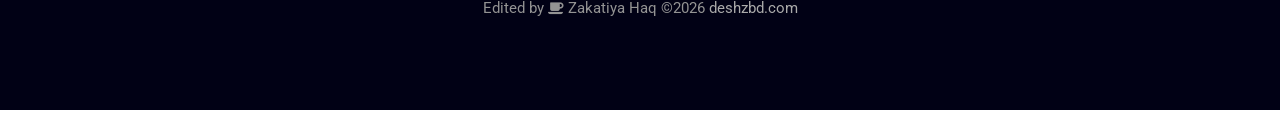
<file: work4.html>
﻿<!DOCTYPE html>
<html lang="en">
<!-- Copyright Zakariya Haq email:zmrafiulhaq@gmail.com phone +880 1644 717431-->

<head>
        <meta http-equiv="content-type" content="text/html; charset=UTF-8">
        <title>Geuz - Responsive Creative Portfolio</title>
        <meta name="viewport" content="width=device-width, initial-scale=1.0">
        <meta name="description" content="">
        <meta name="author" content="">
    
        <!-- Le styles -->
        <link href="css/bootstrap.min.css" rel="stylesheet">
        <link href="css/font-awesome.min.css" rel="stylesheet">
        <link href="css/magnific-popup.css" rel="stylesheet">
        <link href="css/animate.css" rel="stylesheet">
        <link href="css/magic.css" rel="stylesheet">
        <link href="css/slick.css" rel="stylesheet">
		<link href="https://fonts.googleapis.com/css?family=Playfair+Display:400,700|Roboto:400,700,900|Rubik:400,700,900&amp;subset=cyrillic,hebrew,latin-ext,vietnamese" rel="stylesheet"> 
        <link href="css/style.css" rel="stylesheet">
        <link href="css/jquery.fatNav.css" rel="stylesheet">
        <!-- HTML5 shim, for IE6-8 support of HTML5 elements -->
        <!--[if lt IE 9]>
          <script src="https://html5shim.googlecode.com/svn/trunk/html5.js"></script>
        <![endif]-->
    
        <!-- Favicons -->
        <link rel="shortcut icon" href="images/favicon.png"><!--favicon image-->
    </head>
    
    
	<body class="multi-page">
    
		<!-- Preloader -->
        <div id="preloader">
            <div id="status">
                <div class="spinner">
                  <div class="rect1"></div>
                  <div class="rect2"></div>
                  <div class="rect3"></div>
                  <div class="rect4"></div>
                  <div class="rect5"></div>
                </div>
            </div><!--status-->
        </div><!--/preloader-->
        
        
        <!--HEADER START-->
        <nav id="home" class="header home-section clean-header clearfix ">
            <div class="nav-box">
                <div class="for-sticky">
                     <div class="container-fluid">
                        
                        <div class="logo-clean">
                            <a href="index.html">
                                <img class="logo1" alt="logo" src="images/logo.png">
                            </a>
                        </div><!--/.logo-clean-->
                        
                         <div class="box-header hidden-xs hidden-sm">
                            <div class="menu-box">
                                <ul class="navigation">
                                    <li><a href="index.html">Home</a></li>
                                    <li><a href="index.html#about">About</a></li>
                                    <li><a href="index.html#works">Works</a></li>
                                    <li><a href="index.html#team">Team</a></li>
                                    <li><a href="index.html#contact">Contact</a></li>
                                    <li>
                                        <a href="#">Blog</a>
                                        <ul>
                                            <li><a href="blog.html">Blog Page</a></li>
                                            <li><a href="blog-single.html">Blog Single</a></li>
                                        </ul>
                                    </li>
                                </ul>
                            </div><!--/.menu-box-->
                        
                            <ul class="header-icon hidden-sm hidden-xs">
                                <li><a href="#"><i class="fa fa-instagram"></i></a></li>
                                <li><a href="#"><i class="fa fa-facebook"></i></a></li>
                                <li><a href="#"><i class="fa fa-pinterest"></i></a></li>
                                <li><a href="#"><i class="fa fa-twitter"></i></a></li>
                            </ul><!--/.team-icon-->
                        </div><!--/.box-header-->      
                        <div class="box-mobile hidden-lg hidden-md">
                            <div class="fat-nav">
                                <div class="fat-nav__wrapper">
                                    <ul class="fat-list"></ul>
                                </div>
                            </div>
                        </div><!--/.box-mobile-->
                        
                       
                        
                        
                        
                    </div><!--/.container-fluid-->	
                </div><!--/.for-sticky-->
            </div><!--/.nav-box-->
        </nav><!--/.header-->
        <!--HEADER END-->
            
        
        <!--YOUTUBE BACKGROUND-->
        <div class="bg-youtube" data-property="{videoURL:'https://www.youtube.com/watch?v=6FZ9F1NgUi0', opacity:1, autoPlay:true, containment:'.work-slider', startAt:0, stopAt:0, mute:true, optimizeDisplay:true, showControls:false, printUrl:true, loop:true, addRaster:false, quality:'hd1080', realfullscreen:'true', ratio:'auto'}"></div>
        <!--YOUTUBE BACKGROUND END-->
        
        <!--WORK SLIDER START-->
        <div class="work-slider ani-slider slider" data-slick='{"autoplaySpeed": 8000}'>
            
            <div class="slide">
                <div class="slider-mask" data-animation="slideUpReturn" data-delay="0.1s"></div>
                <div class="slider-img-bg" data-animation="puffIn" data-delay="0.2s" data-animation-duration="0.7s" 
                data-background="images/work/big2.jpg" data-stellar-ratio="0.8"></div>
                <div class="slider-box container-fluid">
                    <div class="slider-content center-box-slider">
                    
                    	<p class="top-slider" data-animation="swashIn" data-delay="0.6s">Photography</p>
                    	<div class="slider-hidden">
                        	<h3 class="slider-title" data-animation="fadeInUp" data-delay="0.8s">Natural explanation</h3>
                        </div><!--/.slider-hidden-->
                        
                        <div class="slider-line"  data-animation="swashIn" data-delay="1s"></div>
                        
                       
                    </div><!--/.slider-content-->
                </div><!--/.slider-box-->
            </div><!--/.slide-->
           
       	</div><!--/.home-slider-->
        <!--WORK SLIDER END-->
        
        <div class="content">
            <div class="container-fluid clearfix">
                <div class="row">
                	
                    <div class="col-lg-6">
                        <div class="port-gallery-body">
                        
                            <div class="col-md-6 port-item">
                                <div class="port-inner">
                                    <a href="images/work/10.jpg" class="port-link popup-gallery"></a>
                                    <div class="port-box"></div>
                                    <div class="port-img width-img img-bg" data-background="images/work/10.jpg"></div>
                                </div><!--/.port-inner-->
                            </div><!--.port-item-->
                            
                            <div class="col-md-6 port-item">
                                <div class="port-inner">
                                    <a href="images/work/9.jpg" class="port-link popup-gallery"></a>
                                    <div class="port-box"></div>
                                    <div class="port-img width-img img-bg" data-background="images/work/9.jpg"></div>
                                </div><!--/.port-inner-->
                            </div><!--.port-item-->
                            
                            <div class="col-md-6 port-item">
                                <div class="port-inner">
                                    <a href="images/work/8.jpg" class="port-link popup-gallery"></a>
                                    <div class="port-box"></div>
                                    <div class="port-img width-img img-bg" data-background="images/work/8.jpg"></div>
                                </div><!--/.port-inner-->
                            </div><!--.port-item-->
                            
                            <div class="col-md-6 port-item">
                                <div class="port-inner">
                                    <a href="images/work/7.jpg" class="port-link popup-gallery"></a>
                                    <div class="port-box"></div>
                                    <div class="port-img width-img img-bg" data-background="images/work/7.jpg"></div>
                                </div><!--/.port-inner-->
                            </div><!--.port-item-->
                        
                        <div class="spacing40"></div>
                        </div><!--/.port-gallery-body-->
                    </div><!--/.col-lg-6-->
                    
                    <div class="col-lg-6">
                    
                        <ul class="port-detail">
                            <li><strong>Client:</strong> Taste of Ink</li>
                            <li><strong>Date:</strong> 20 June 2016</li>
                        </ul>
                        <div class="spacing20 clearboth"></div>
                        
                        <p>After the disappearance of a young scientist on a business trip, his son and wife struggle to cope, only to make a bizarre discovery years later one 
                        that may bring him home. Ali is chief of the homicide branch of the South African police in Cape Town. One of his staff is Brian Epkeen, a free-wheeling white 
                        officer whose family. </p>
                        <p>Fresh from prison, a street racer who was framed by a wealthy business associate joins a cross country race with revenge in mind. His ex-partner, 
                        learning of the plan, places a massive bounty on his head as the race begins. An incorrigibly self-serving exiled squirrel finds himself helping his former
                        park brethren raid a nut store to survive, that is also the front for a human gang’s bank robbery. A rebel girl signs up a group of cheerleaders to help her 
                        take down the captain of their high school football team, but a supernatural turn of events thrusts the girls into a different battle they return to Sheffield 
                        for their last UK concert.</p>
                        <p>Though safely entombed in a crypt deep beneath the unforgiving desert, an ancient princess, whose destiny was unjustly taken from her, is awakened in our 
                        current day bringing with her malevolence grown over millennia, and terrors that defy human comprehension. Set in the future in a time of interplanetary colonization, 
                        an unlikely pair race against an impending global crisis and are confronted by the monsters that live inside us all. Bob Lee and Isaac must team up to escape a Mexican 
                        prison before Solotov finds them. As Nadine digs deeper into Atlas, the cover-up points back to Bob Lee’s unit. Julie has problems with the law.</p>
                        
                        <div class="spacing40 clearboth"></div>
                        <a class="content-btn" href="#">View Website</a>
                        
                        <div class="spacing40"></div>
                    </div><!--/.col-lg-6-->
                
                    
                
                </div><!--/.row-->
                
            </div><!--/.container-fluid-->
		</div><!--/.content-->
        
        
        
        <div class="table-box clearfix">
            
            <div class="table-cell-box col-md-6 color-bg indigo-bg table-content">
            
                <div class="cell-box-relative table-padding">
                    <h3>Never Tired<span>.</span></h3>
                    <p>Sam and Dean begin to explore what Jack is capable of doing with his powers, but an unexpected visit from Donatello alerts 
                    the boys to the fact that Jack will need more protection than the Winchesters can provide. Meanwhile, there is a new Prince of Hell in town, 
                    Asmodeus, and with Lucifer out of the picture he sets his sights set on Jack.</p>
                    <div class="spacing40 clearboth"></div>
                    <a class="content-btn" href="#">Get Pricing</a>
                    <div class="spacing40 clearfix"></div>
                </div><!--/.cell-box-relative-->
                
                <i class="big-icon-bg fa fa-bed"></i>
            </div><!--/.table-cell-box--> 
            
            <div class="table-cell-box cell-img col-md-6">
                <div class="cell-box-content">
                
                    <p class="cell-box-sub animated" data-animated="swashIn" data-delay="0.6s" >For New Project</p>
                    <h2 class="cell-box-title animated" data-animated="fadeInUp" data-delay="0.2s" >Contact <br/>or Meet <span>Us</span></h2>
                    
                </div><!--/.cell-box-content-->
                <div class="slider-mask animated" data-animated="slideDownReturn" data-delay="0.7s"></div>
                <div class="box-full-img img-bg" data-background="images/work/wb2.jpg"></div>
            </div><!--/.table-cell-box-->
                          
        </div><!--/.table-box-->
        
        
        <div class="content clearfix">
        	<div class="container-fluid">
        		<div class="other-portfolio clearfix">
                    
                    <p class="op-sub">See our other project</p>
                    <h3 class="op-title">Other portfolio</h3>
                    
                    <div class="clearfix">
                    
                        <div class="col-md-3 port-item development ani-width">
                            <div class="port-inner">
                                <a href="work1.html" class="port-link"></a>
                                <div class="port-box"></div>
                                <div class="port-img width-img img-bg" data-background="images/work/6.jpg"></div>
                                <div class="img-mask"></div>
                                <div class="port-dbox">
                                    <div class="dbox-relative">
                                        <h3>The truth</h3>
                                        <p>Web Development</p>
                                    </div><!--/.dbox-relative-->
                                </div><!--/.port-dbox-->
                            </div><!--/.port-inner-->
                        </div><!--.port-item-->
                        
                        <div class="col-md-3 port-item design ani-width" data-delay="0.2s">
                            <div class="port-inner">
                                <a href="work2.html" class="port-link"></a>
                                <div class="port-box"></div>
                                <div class="port-img width-img img-bg" data-background="images/work/5.jpg"></div>
                                <div class="img-mask"></div>
                                <div class="port-dbox">
                                    <div class="dbox-relative">
                                        <h3>Haunted Palace</h3>
                                        <p>Web Design</p>
                                    </div><!--/.dbox-relative-->
                                </div><!--/.port-dbox-->
                            </div><!--/.port-inner-->
                        </div><!--.port-item-->
                        
                        <div class="col-md-3 port-item photography ani-width" data-delay="0.4s">
                            <div class="port-inner">
                                <a href="work3.html" class="port-link"></a>
                                <div class="port-box"></div>
                                <div class="port-img width-img img-bg" data-background="images/work/4.jpg"></div>
                                <div class="img-mask"></div>
                                <div class="port-dbox">
                                    <div class="dbox-relative">
                                        <h3>Red Helm</h3>
                                        <p>Photography</p>
                                    </div><!--/.dbox-relative-->
                                </div><!--/.port-dbox-->
                            </div><!--/.port-inner-->
                        </div><!--.port-item-->
                        
                        <div class="col-md-3 port-item photography ani-width" data-delay="0.6s">
                            <div class="port-inner">
                                <a href="work4.html" class="port-link"></a>
                                <div class="port-box"></div>
                                <div class="port-img width-img img-bg" data-background="images/work/3.jpg"></div>
                                <div class="img-mask"></div>
                                <div class="port-dbox">
                                    <div class="dbox-relative">
                                        <h3>Natural explanation</h3>
                                        <p>Photography</p>
                                    </div><!--/.dbox-relative-->
                                </div><!--/.port-dbox-->
                            </div><!--/.port-inner-->
                        </div><!--.port-item-->
                          
                    </div><!--/.clearfix-->
                </div><!--/.other-portfolio-->
        	</div><!--/.container-fluid-->
        </div><!--/.gray-bg-->
        
        <footer class="footer clearfix">
			<div class="container-fluid">
            	
                <ul class="footer-icon">
                    <li><a href="#"><i class="fa fa-facebook"></i></a></li>
                    <li><a href="#"><i class="fa fa-vk"></i></a></li>
                    <li><a href="#"><i class="fa fa-pinterest"></i></a></li>
                    <li><a href="#"><i class="fa fa-twitter"></i></a></li>
                    <li><a href="#"><i class="fa fa-youtube"></i></a></li>
                    <li><a href="#"><i class="fa fa-google-plus"></i></a></li>
                    <li><a href="#"><i class="fa fa-xing"></i></a></li>
                    <li><a href="#"><i class="fa fa-dribbble"></i></a></li>
                </ul><!--/.footer-icon-->
                
                <img class="footer-img" src="images/footer.png"	 alt="logo">
                
                 <p> 34 Purana Paltan 1st Floor- Dhaka 1000 Bangladesh </p>
                <p>Edited by <i class="fa fa-coffee"></i> Zakatiya Haq  &copy;2026 <a href="#">deshzbd.com</a></p>
                
			</div><!--/.container-fluid-->
		</footer><!--/.footer-->
        
        <!--to top button-->
        <a class="to-top" href="#"><i class="fa fa-long-arrow-up"></i></a>
        
		<!-- The javascript
		================================================== -->
		<!-- Placed at the end of the document so the pages load faster -->
		<script type="text/javascript" src="js/modernizr.js"></script>
		<script type="text/javascript" src="js/jquery.js"></script>
        <script type="text/javascript" src="js/jquery-migrate.js"></script>
        <script type="text/javascript" src="js/superfish.js"></script>
		<script type="text/javascript" src="js/jquery.imagesloaded.min.js"></script>
		<script type="text/javascript" src="js/bootstrap.min.js"></script> 
		<script type="text/javascript" src="js/isotope.pkgd.js"></script>
		<script type="text/javascript" src="js/jquery.fitvids.js"></script>
		<script type="text/javascript" src="js/jquery.magnific-popup.min.js"></script>
		<script type="text/javascript" src="js/jquery.imagesloaded.min.js"></script>
		<script type="text/javascript" src="js/jquery.nav.js"></script>
		<script type="text/javascript" src="js/jquery.sticky.js"></script>
        <script type="text/javascript" src="js/jquery.stellar.js"></script>
		<script type="text/javascript" src="js/jquery.waypoints.min.js"></script>
        <script type="text/javascript" src="js/slick.min.js"></script>
        <script type="text/javascript" src="js/slick-animation.js"></script>
        <script type="text/javascript" src="js/animate.js"></script>
        <script type="text/javascript" src="js/imgbg.js"></script>
        <script type="text/javascript" src="js/totop.js"></script>
        <script type="text/javascript" src="js/preloader.js"></script>
		<script type="text/javascript" src="js/jquery.fatNav.js"></script>
		<script type="text/javascript" src="js/script.js"></script>
		<script type="text/javascript" src="js/portfolio.js"></script>
        
        <!--youtube video script start-->
		<script type="text/javascript" src="js/jquery.mb.YTPlayer.js"></script>
		<script type="text/javascript">
		(function($) {
			"use strict";
			if (!Modernizr.touch) {
				$(".bg-youtube").mb_YTPlayer();
				} else {
				//replace the data-background into background image
				$(".slider-img-bg").each(function() {
					var imG = $(this).data('background');
					$(this).css('background-image', "url('" + imG + "') "
			
					);
				});
			}
		})(jQuery);
		</script>
     	

	</body>
<!-- Copyright Zakariya Haq email:zmrafiulhaq@gmail.com phone +880 1644 717431-->

</html>
</file>
<file: css/magic.css>
@charset "UTF-8";
/*
Magic - Ver 1.2.0 - https://minimamente.com
Licensed under the MIT license
Copyright (c) 2016 Christian Pucci
*/
.magictime {
    animation-duration: 1s;
    animation-fill-mode: both;
}
.puffIn {
  animation-name: puffIn;
}
@keyframes puffIn {
  0% {
    opacity: 0;
    transform-origin: 50% 50%;
    transform: scale(2,2);
  }

  100% {
    opacity: 1;
    transform-origin: 50% 50%;
    transform: scale(1,1);
  }
}
.puffOut {
  animation-name: puffOut;
}
@keyframes puffOut {
  0% {
    opacity: 1;
    transform-origin: 50% 50%;
    transform: scale(1,1);
    filter: blur(0px);
  }

  100% {
    opacity: 0;
    transform-origin: 50% 50%;
    transform: scale(2,2);
    filter: blur(2px);
  }
}
.vanishIn {
  animation-name: vanishIn;
}
@keyframes vanishIn {
  0% {
    opacity: 0;
    transform-origin: 50% 50%;
    transform: scale(2, 2);
    filter: blur(90px);
  }

  100% {
    opacity: 1;
    transform-origin: 50% 50%;
    transform: scale(1, 1);
    filter: blur(0px);
  }
}
.vanishOut {
  animation-name: vanishOut;
}
@keyframes vanishOut {
  0% {
    opacity: 1;
    transform-origin: 50% 50%;
    transform: scale(1, 1);
    filter: blur(0px);
  }

  100% {
    opacity: 0;
    transform-origin: 50% 50%;
    transform: scale(2, 2);
    filter: blur(20px);
  }
}
.boingInUp {
  animation-name: boingInUp;
}
@keyframes boingInUp {
  0% {
    opacity: 0;
    transform-origin: 50% 0%;
    transform: perspective(800px) rotateX(-90deg);
  }
  
  50% {
    opacity: 1;
    transform-origin: 50% 0%;
    transform: perspective(800px) rotateX(50deg);
  }

  100% {
    opacity: 1;
    transform-origin: 50% 0%;
    transform: perspective(800px) rotateX(0deg);
  }
}
.boingOutDown {
  animation-name: boingOutDown;
}
@keyframes boingOutDown {
  0% {
    opacity: 1;
    transform-origin: 100% 100%;
    transform: perspective(800px) rotateX(0deg) rotateY(0deg);
  }
  
  20% {
    opacity: 1;
    transform-origin: 100% 100%;
    transform: perspective(800px) rotateX(0deg) rotateY(10deg);
  }
  
  30% {
    opacity: 1;
    transform-origin: 0% 100%;
    transform: perspective(800px) rotateX(0deg) rotateY(0deg);
  }
  
  40% {
    opacity: 1;
    transform-origin: 0% 100%;
    transform: perspective(800px) rotateX(10deg) rotateY(10deg);
  }

  100% {
    opacity: 0;
    transform-origin: 100% 100%;
    transform: perspective(800px) rotateX(90deg) rotateY(0deg);
  }
}
.bombLeftOut {
  animation-name: bombLeftOut;
}
@keyframes bombLeftOut {
  0% {
    opacity: 1;
    transform-origin: 50% 50%;
    transform: rotate(0deg);
    filter: blur(0px);
  }

  50% {
    opacity: 1;
    transform-origin: -100% 50%;
    transform: rotate(-160deg);
    filter: blur(0px);
  }

  100% {
    opacity: 0;
    transform-origin: -100% 50%;
    transform: rotate(-160deg);
    filter: blur(20px);
  }
}
.bombRightOut {
  animation-name: bombRightOut;
}
@keyframes bombRightOut {
  0% {
    opacity: 1;
    transform-origin: 50% 50%;
    transform: rotate(0deg);
    filter: blur(0px);
  }

  50% {
    opacity: 1;
    transform-origin: 200% 50%;
    transform: rotate(160deg);
    filter: blur(0px);
  }

  100% {
    opacity: 0;
    transform-origin: 200% 50%;
    transform: rotate(160deg);
    filter: blur(20px);
  }
}
.magic {
  animation-name: magic;
}
@keyframes magic {
  0% {
    opacity: 1;
    transform-origin: 100% 200%;
    transform: scale(1, 1) rotate(0deg);
  }

  100% {
    opacity: 0;
    transform-origin: 200% 500%;
    transform: scale(0, 0) rotate(270deg);
  }
}
.swap {
  animation-name: swap;
}
@keyframes swap {
  0% {
    opacity: 0;
    transform-origin: 0 100%;
    transform: scale(0, 0) translate(-700px, 0px);
  }

  100% {
    opacity: 1;
    transform-origin: 100% 100%;
    transform: scale(1, 1) translate(0px, 0px);
  }
}
.twisterInDown {
  animation-name: twisterInDown;
}
@keyframes twisterInDown {
  0% {
    opacity: 0;
    transform-origin: 0 100%;
    transform: scale(0, 0) rotate(360deg) translateY(-100%);
  }

  30% {
    transform-origin: 0 100%;
    transform: scale(0, 0) rotate(360deg) translateY(-100%);
  }

  100% {
    opacity: 1;
    transform-origin: 100% 100%;
    transform: scale(1, 1) rotate(0deg) translateY(0%);
  }
}
.twisterInUp {
  animation-name: twisterInUp;
}
@keyframes twisterInUp {
  0% {
    opacity: 0;
    transform-origin: 100% 0;
    transform: scale(0, 0) rotate(360deg) translateY(100%);
  }

  30% {
    transform-origin: 100% 0;
    transform: scale(0, 0) rotate(360deg) translateY(100%);
  }

  100% {
    opacity: 1;
    transform-origin: 0 0;
    transform: scale(1, 1) rotate(0deg) translateY(0);
  }
}
.foolishIn {
  animation-name: foolishIn;
}
@keyframes foolishIn {
  0% {
    opacity: 0;
    transform-origin: 50% 50%;
    transform: scale(0, 0) rotate(360deg);
  }

  20% {
    opacity: 1;
    transform-origin: 0% 100%;
    transform: scale(0.5, 0.5) rotate(0deg);
  }

  40% {
    opacity: 1;
    transform-origin: 100% 100%;
    transform: scale(0.5, 0.5) rotate(0deg);
  }

  60% {
    opacity: 1;
    transform-origin: 0%;
    transform: scale(0.5, 0.5) rotate(0deg);
  }

  80% {
    opacity: 1;
    transform-origin: 0% 0%;
    transform: scale(0.5, 0.5) rotate(0deg);
  }

  100% {
    opacity: 1;
    transform-origin: 50% 50%;
    transform: scale(1, 1) rotate(0deg);
  }
}
.foolishOut {
  animation-name: foolishOut;
}
@keyframes foolishOut {
  0% {
    opacity: 1;
    transform-origin: 50% 50%;
    transform: scale(1, 1) rotate(360deg);
  }

  20% {
    opacity: 1;
    transform-origin: 0% 0%;
    transform: scale(0.5, 0.5) rotate(0deg);
  }

  40% {
    opacity: 1;
    transform-origin: 100% 0%;
    transform: scale(0.5, 0.5) rotate(0deg);
  }

  60% {
    opacity: 1;
    transform-origin: 0%;
    transform: scale(0.5, 0.5) rotate(0deg);
  }

  80% {
    opacity: 1;
    transform-origin: 0% 100%;
    transform: scale(0.5, 0.5) rotate(0deg);
  }

  100% {
    opacity: 0;
    transform-origin: 50% 50%;
    transform: scale(0, 0) rotate(0deg);
  }
}
.holeOut {
  animation-name: holeOut;
}
@keyframes holeOut {
  0% {
    opacity: 1;
    transform-origin: 50% 50%;
    transform: scale(1, 1) rotateY(0deg);
  }

  100% {
    opacity: 0;
    transform-origin: 50% 50%;
    transform: scale(0, 0) rotateY(180deg);
  }
}
.swashIn {
  animation-name: swashIn;
}
@keyframes swashIn {
  0% {
    opacity: 0;
    transform-origin: 50% 50%;
    transform: scale(0, 0);
  }

  100% {
    opacity: 1;
    transform-origin: 50% 50%;
    transform: scale(1, 1);
  }
}
.swashOut {
  animation-name: swashOut;
}
@keyframes swashOut {
  0% {
    opacity: 1;
    transform-origin: 50% 50%;
    transform: scale(1, 1);
  }

  80% {
    opacity: 1;
    transform-origin: 50% 50%;
    transform: scale(0.9, 0.9);
  }

  100% {
    opacity: 0;
    transform-origin: 50% 50%;
    transform: scale(0, 0);
  }
}
.spaceInDown {
  animation-name: spaceInDown;
}
@keyframes spaceInDown {
  0% {
    opacity: 0;
    transform-origin: 50% 100%;
    transform: scale(.2) translate(0%, 200%);
  }

  100% {
    opacity: 1;
    transform-origin: 50% 100%;
    transform: scale(1) translate(0%, 0%);
  }
}
.spaceInLeft {
  animation-name: spaceInLeft;
}
@keyframes spaceInLeft {
  0% {
    opacity: 0;
    transform-origin: 0% 50%;
    transform: scale(.2) translate(-200%, 0%);
  }

  100% {
    opacity: 1;
    transform-origin: 0% 50%;
    transform: scale(1) translate(0%, 0%);
  }
}
.spaceInRight {
  animation-name: spaceInRight;
}
@keyframes spaceInRight {
  0% {
    opacity: 0;
    transform-origin: 100% 50%;
    transform: scale(.2) translate(200%, 0%);
  }

  100% {
    opacity: 1;
    transform-origin: 100% 50%;
    transform: scale(1) translate(0%, 0%);
  }
}
.spaceInUp {
  animation-name: spaceInUp;
}
@keyframes spaceInUp {
  0% {
    opacity: 0;
    transform-origin: 50% 0%;
    transform: scale(.2) translate(0%, -200%);
  }

  100% {
    opacity: 1;
    transform-origin: 50% 0%;
    transform: scale(1) translate(0%, 0%);
  }
}
.spaceOutDown {
  animation-name: spaceOutDown;
}
@keyframes spaceOutDown {
  0% {
    opacity: 1;
    transform-origin: 50% 100%;
    transform: scale(1) translate(0%, 0%);
  }

  100% {
    opacity: 0;
    transform-origin: 50% 100%;
    transform: scale(.2) translate(0%, 200%);
  }
}
.spaceOutLeft {
  animation-name: spaceOutLeft;
}
@keyframes spaceOutLeft {
  0% {
    opacity: 1;
    transform-origin: 0% 50%;
    transform: scale(1) translate(0%, 0%);
  }

  100% {
    opacity: 0;
    transform-origin: 0% 50%;
    transform: scale(.2) translate(-200%, 0%);
  }
}
.spaceOutRight {
  animation-name: spaceOutRight;
}
@keyframes spaceOutRight {
  0% {
    opacity: 1;
    transform-origin: 100% 50%;
    transform: scale(1) translate(0%, 0%);
  }

  100% {
    opacity: 0;
    transform-origin: 100% 50%;
    transform: scale(.2) translate(200%, 0%);
  }
}
.spaceOutUp {
  animation-name: spaceOutUp;
}
@keyframes spaceOutUp {
  0% {
    opacity: 1;
    transform-origin: 50% 0%;
    transform: scale(1) translate(0%, 0%);
  }

  100% {
    opacity: 0;
    transform-origin: 50% 0%;
    transform: scale(.2) translate(0%, -200%);
  }
}
.perspectiveDown {
  animation-name: perspectiveDown;
}
@keyframes perspectiveDown {
  0% {
    transform-origin: 0 100%;
    transform: perspective(800px) rotateX(0deg);
  }

  100% {
    transform-origin: 0 100%;
    transform: perspective(800px) rotateX(-180deg);
  }
}
.perspectiveDownReturn {
  animation-name: perspectiveDownReturn;
}
@keyframes perspectiveDownReturn {
  0% {
    transform-origin: 0 100%;
    transform: perspective(800px) rotateX(-180deg);
  }

  100% {
    transform-origin: 0 100%;
    transform: perspective(800px) rotateX(0deg);
  }
}
.perspectiveLeft {
  animation-name: perspectiveLeft;
}
@keyframes perspectiveLeft {
  0% {
    transform-origin: 0 0;
    transform: perspective(800px) rotateY(0deg);
  }

  100% {
    transform-origin: 0 0;
    transform: perspective(800px) rotateY(-180deg);
  }
}
.perspectiveLeftReturn {
  animation-name: perspectiveLeftReturn;
}
@keyframes perspectiveLeftReturn {
  0% {
    transform-origin: 0 0;
    transform: perspective(800px) rotateY(-180deg);
  }

  100% {
    transform-origin: 0 0;
    transform: perspective(800px) rotateY(0deg);
  }
}
.perspectiveRight {
  animation-name: perspectiveRight;
}
@keyframes perspectiveRight {
  0% {
    transform-origin: 100% 0;
    transform: perspective(800px) rotateY(0deg);
  }

  100% {
    transform-origin: 100% 0;
    transform: perspective(800px) rotateY(180deg);
  }
}
.perspectiveRightReturn {
  animation-name: perspectiveRightReturn;
}
@keyframes perspectiveRightReturn {
  0% {
    transform-origin: 100% 0;
    transform: perspective(800px) rotateY(180deg);
  }

  100% {
    transform-origin: 100% 0;
    transform: perspective(800px) rotateY(0deg);
  }
}
.perspectiveUp {
  animation-name: perspectiveUp;
}
@keyframes perspectiveUp {
  0% {
    transform-origin: 0 0;
    transform: perspective(800px) rotateX(0deg);
  }

  100% {
    transform-origin: 0 0;
    transform: perspective(800px) rotateX(180deg);
  }
}
.perspectiveUpReturn {
  animation-name: perspectiveUpReturn;
}
@keyframes perspectiveUpReturn {
  0% {
    transform-origin: 0 0;
    transform: perspective(800px) rotateX(180deg);
  }

  100% {
    transform-origin: 0 0;
    transform: perspective(800px) rotateX(0deg);
  }
}
.rotateDown {
  animation-name: rotateDown;
}
@keyframes rotateDown {
  0% {
  	opacity: 1;
    transform-origin: 0 0;
    transform: perspective(800px) rotateX(0deg) translateZ(0px);
  }

  100% {
    opacity: 0;
    transform-origin: 50% 100%;
    transform: perspective(800px) rotateX(-180deg) translateZ(300px);
  }
}
.rotateLeft {
  animation-name: rotateLeft;
}
@keyframes rotateLeft {
  0% {
  	opacity: 1;
    transform-origin: 0 0;
    transform: perspective(800px) rotateY(0deg) translateZ(0px);
  }

  100% {
    opacity: 0;
    transform-origin: 50% 0;
    transform: perspective(800px) rotateY(180deg) translateZ(300px);
  }
}
.rotateRight {
  animation-name: rotateRight;
}
@keyframes rotateRight {
  0% {
  	opacity: 1;
    transform-origin: 0 0;
    transform: perspective(800px) rotateY(0deg) translate3d(0px);
  }

  100% {
    opacity: 0;
    transform-origin: 50% 0;
    transform: perspective(800px) rotateY(-180deg) translateZ(150px);
  }
}

.rotateUp {
  animation-name: rotateUp;
}
@keyframes rotateUp {
  0% {
  	opacity: 1;
    transform-origin: 0 0;
    transform: perspective(800px) rotateX(0deg) translateZ(0px);
  }

  100% {
    opacity: 0;
    transform-origin: 50% 0;
    transform: perspective(800px) rotateX(180deg) translateZ(100px);
  }
}
.slideDown {
  animation-name: slideDown;
}
@keyframes slideDown {
  0% {
    transform-origin: 0 0;
    transform: translateY(0%);
  }

  100% {
    transform-origin: 0 0;
    transform: translateY(100%);
  }
}
.slideDownReturn {
  animation-name: slideDownReturn;
}
@keyframes slideDownReturn {
  0% {
    transform-origin: 0 0;
    transform: translateY(100%);
  }

  100% {
    transform-origin: 0 0;
    transform: translateY(0%);
  }
}
.slideLeft {
  animation-name: slideLeft;
}
@keyframes slideLeft {
  0% {
    transform-origin: 0 0;
    transform: translateX(0%);
  }

  100% {
    transform-origin: 0 0;
    transform: translateX(-100%);
  }
}
.slideLeftReturn {
  animation-name: slideLeftReturn;
}
@keyframes slideLeftReturn {
  0% {
    transform-origin: 0 0;
    transform: translateX(-100%);
  }

  100% {
    transform-origin: 0 0;
    transform: translateX(0%);
  }
}
.slideRight {
  animation-name: slideRight;
}
@keyframes slideRight {
  0% {
    transform-origin: 0 0;
    transform: translateX(0%);
  }

  100% {
    transform-origin: 0 0;
    transform: translateX(100%);
  }
}
.slideRightReturn {
  animation-name: slideRightReturn;
}
@keyframes slideRightReturn {
  0% {
    transform-origin: 0 0;
    transform: translateX(100%);
  }

  100% {
    transform-origin: 0 0;
    transform: translateX(0%);
  }
}
.slideUp {
  animation-name: slideUp;
}
@keyframes slideUp {
  0% {
    transform-origin: 0 0;
    transform: translateY(0%);
  }

  100% {
    transform-origin: 0 0;
    transform: translateY(-100%);
  }
}
.slideUpReturn {
  animation-name: slideUpReturn;
}
@keyframes slideUpReturn {
  0% {
    transform-origin: 0 0;
    transform: translateY(-100%);
  }

  100% {
    transform-origin: 0 0;
    transform: translateY(0%);
  }
}
.openDownLeft {
  animation-name: openDownLeft;
}
@keyframes openDownLeft {
  0% {
    transform-origin: bottom left;
    transform: rotate(0deg);
    animation-timing-function: ease-out;
  }

  100% {
    transform-origin: bottom left;
    transform: rotate(-110deg);
    animation-timing-function: ease-in-out;
  }
}
.openDownLeftReturn {
  animation-name: openDownLeftReturn;
}
@keyframes openDownLeftReturn {
  0% {
    transform-origin: bottom left;
    transform: rotate(-110deg);
    animation-timing-function: ease-in-out;
  }

  100% {
    transform-origin: bottom left;
    transform: rotate(0deg);
    animation-timing-function: ease-out;
  }
}
.openDownRight {
  animation-name: openDownRight;
}
@keyframes openDownRight {
  0% {
    transform-origin: bottom right;
    transform: rotate(0deg);
    animation-timing-function: ease-out;
  }

  100% {
    transform-origin: bottom right;
    transform: rotate(110deg);
    animation-timing-function: ease-in-out;
  }
}

.openDownRightReturn {
  animation-name: openDownRightReturn;
}
@keyframes openDownRightReturn {
  0% {
    transform-origin: bottom right;
    transform: rotate(110deg);
    animation-timing-function: ease-in-out;
  }

  100% {
    transform-origin: bottom right;
    transform: rotate(0deg);
    animation-timing-function: ease-out;
  }
}
.openUpLeft {
  animation-name: openUpLeft;
}
@keyframes openUpLeft {
  0% {
    transform-origin: top left;
    transform: rotate(0deg);
    animation-timing-function: ease-out;
  }

  100% {
    transform-origin: top left;
    transform: rotate(110deg);
    animation-timing-function: ease-in-out;
  }
}
.openUpLeftReturn {
  animation-name: openUpLeftReturn;
}
@keyframes openUpLeftReturn {
  0% {
    transform-origin: top left;
    transform: rotate(110deg);
    animation-timing-function: ease-in-out;
  }

  100% {
    transform-origin: top left;
    transform: rotate(0deg);
    animation-timing-function: ease-out;
  }
}
.openUpRight {
  animation-name: openUpRight;
}
@keyframes openUpRight {
  0% {
    transform-origin: top right;
    transform: rotate(0deg);
    animation-timing-function: ease-out;
  }

  100% {
    transform-origin: top right;
    transform: rotate(-110deg);
    animation-timing-function: ease-in-out;
  }
}
.openUpRightReturn {
  animation-name: openUpRightReturn;
}
@keyframes openUpRightReturn {
  0% {
    transform-origin: top right;
    transform: rotate(-110deg);
    animation-timing-function: ease-in-out;
  }

  100% {
    transform-origin: top right;
    transform: rotate(0deg);
    animation-timing-function: ease-out;
  }
}
.openDownLeftOut {
  animation-name: openDownLeftOut;
}
@keyframes openDownLeftOut {
  0% {
    opacity: 1;
    transform-origin: bottom left;
    transform: rotate(0deg);
    animation-timing-function: ease-out;
  }

  100% {
    opacity: 0;
    transform-origin: bottom left;
    transform: rotate(-110deg);
    animation-timing-function: ease-in-out;
  }
}
.openDownRightOut {
  animation-name: openDownRightOut;
}
@keyframes openDownRightOut {
  0% {
    opacity: 1;
    transform-origin: bottom right;
    transform: rotate(0deg);
    animation-timing-function: ease-out;
  }

  100% {
    opacity: 0;
    transform-origin: bottom right;
    transform: rotate(110deg);
    animation-timing-function: ease-in-out;
  }
}
.openUpLeftOut {
  animation-name: openUpLeftOut;
}
@keyframes openUpLeftOut {
  0% {
    opacity: 1;
    transform-origin: top left;
    transform: rotate(0deg);
    animation-timing-function: ease-out;
  }

  100% {
    opacity: 0;
    transform-origin: top left;
    transform: rotate(110deg);
    animation-timing-function: ease-in-out;
  }
}
.openUpRightOut {
  animation-name: openUpRightOut;
}
@keyframes openUpRightOut {
  0% {
    opacity: 1;
    transform-origin: top right;
    transform: rotate(0deg);
    animation-timing-function: ease-out;
  }

  100% {
    opacity: 0;
    transform-origin: top right;
    transform: rotate(-110deg);
    animation-timing-function: ease-in-out;
  }
}
.tinDownIn {
  animation-name: tinDownIn;
}
@keyframes tinDownIn {
  0% {
    opacity: 0;
    transform: scale(1, 1) translateY(900%);
  }

  50%, 70%, 90% {
    opacity: 1;
    transform: scale(1.1, 1.1) translateY(0);
  }

  60%, 80%, 100% {
    opacity: 1;
    transform: scale(1, 1) translateY(0);
  }
}
.tinDownOut {
  animation-name: tinDownOut;
}
@keyframes tinDownOut {
  0%, 20%, 40%, 50% {
    opacity: 1;
    transform: scale(1, 1) translateY(0);
  }

  10%, 30% {
    opacity: 1;
    transform: scale(1.1, 1.1) translateY(0);
  }

  100% {
    opacity: 0;
    transform: scale(1, 1) translateY(900%);
  }
}
.tinLeftIn {
  animation-name: tinLeftIn;
}
@keyframes tinLeftIn {
  0% {
    opacity: 0;
    transform: scale(1, 1) translateX(-900%);
  }

  50%, 70%, 90% {
    opacity: 1;
    transform: scale(1.1, 1.1) translateX(0);
  }

  60%, 80%, 100% {
    opacity: 1;
    transform: scale(1, 1) translateX(0);
  }
}
.tinLeftOut {
  animation-name: tinLeftOut;
}
@keyframes tinLeftOut {
  0%, 20%, 40%, 50% {
    opacity: 1;
    transform: scale(1, 1) translateX(0);
  }

  10%, 30% {
    opacity: 1;
    transform: scale(1.1, 1.1) translateX(0);
  }

  100% {
    opacity: 0;
    transform: scale(1, 1) translateX(-900%);
  }
}
.tinRightIn {
  animation-name: tinRightIn;
}
@keyframes tinRightIn {
  0% {
    opacity: 0;
    transform: scale(1, 1) translateX(900%);
  }

  50%, 70%, 90% {
    opacity: 1;
    transform: scale(1.1, 1.1) translateX(0);
  }

  60%, 80%, 100% {
    opacity: 1;
    transform: scale(1, 1) translateX(0);
  }
}
.tinRightOut {
  animation-name: tinRightOut;
}
@keyframes tinRightOut {
  0%, 20%, 40%, 50% {
    opacity: 1;
    transform: scale(1, 1) translateX(0);
  }

  10%, 30% {
    opacity: 1;
    transform: scale(1.1, 1.1) translateX(0);
  }

  100% {
    opacity: 0;
    transform: scale(1, 1) translateX(900%);
  }
}
.tinUpIn {
  animation-name: tinUpIn;
}
@keyframes tinUpIn {
  0% {
    opacity: 0;
    transform: scale(1, 1) translateY(-900%);
  }

  50%, 70%, 90% {
    opacity: 1;
    transform: scale(1.1, 1.1) translateY(0);
  }

  60%, 80%, 100% {
    opacity: 1;
    transform: scale(1, 1) translateY(0);
  }
}
.tinUpOut {
  animation-name: tinUpOut;
}
@keyframes tinUpOut {
  0%, 20%, 40%, 50% {
    opacity: 1;
    transform: scale(1, 1) translateY(0);
  }

  10%, 30% {
    opacity: 1;
    transform: scale(1.1, 1.1) translateY(0);
  }

  100% {
    opacity: 0;
    transform: scale(1, 1) translateY(-900%);
  }
}
.animated[class*="slide"] {
	opacity:1 !important;
}
</file>
<file: css/style.css>
/*
Project Name: deshz - Creative Portfolio
Version : BD-01
Author: Zakariya Haq

*/

/* -----------------------------------------------------------
TABLE OF CONTENTS:
--------------------------------------------------------------
GENERAL SECTION
PRELOADER SECTION
HEADER SECTION
INNER PAGE SECTION
SLIDER SECTION
VIDEO BACKGROUND SECTION
ABOUT SECTION
TEAM SECTION
WORKS SECTION
TESTIMONIAL SECTION
CONTACT SECTION
FOOTER SECTION
BLOG SECTION
----SIDEBAR SECTION
MEDIA QUERIES
-------------------------------------------------------------

------------------------------------------------------------*/

/*-----------------------------------------GENERAL SECTION--------------------------------------------------*/


body, html {
	height: 100%;
}
body {
	color: #939393;
	font-family: 'Roboto', sans-serif;
	font-size: 16px;
	line-height: 1.8;
}
b, strong {
    color: #666;
}
[class^="icon-"]:before, [class*=" icon-"]:before {
	cursor: inherit;
}
a {
	color: #aaa;
	text-decoration: none;
	transition: ease .3s;
	-webkit-transition: ease .3s;
	-moz-transition: ease .3s;
	-o-transition: ease .3s;
	-ms-transition: ease .3s;
}
a:hover {
	text-decoration: none;
	color: #FFAB00;
}
a:focus {
	outline: none;
	color: #999999;
	text-decoration: none;
}
h1, h2, h3, h4, h5, h6 {
	font-weight: 700;
	font-family: 'Rubik', sans-serif;
	color: #000;
	letter-spacing: -0.04em;
	line-height: 1.3;
	word-wrap: break-word;
}
iframe {
	border: none;
	width: 100%;
}
img {
	max-width: 100%;
}
.spacing10 {
	width: 100%;
	height: 10px;
}
.spacing20 {
	width: 100%;
	height: 20px;
}
.spacing30 {
	width: 100%;
	height: 30px;
}
.spacing40 {
	width: 100%;
	height: 40px;
}
.spacing80 {
	width: 100%;
	height: 80px;
}
.margin-right10{margin-right:10px;margin-bottom:10px;}
ul, ol {
	list-style-position: outside;
	list-style-type: circle;
	margin: 0;
	padding: 0 0 0 20px;
}
.clearboth {
	clear: both;
}

.content {
    background: #fff none repeat scroll 0 0;
    padding: 80px 0 ;
    position: relative;
    z-index: 1;
}
.dark-bg .content{background:#1f1f1f;}
.dark-bg .gray-bg{background:#181818;}
.gray-bg {
	background: #fafafa;
}
.color-bg,.color-bg h1, .color-bg h2, .color-bg h3, .color-bg h4,.color-bg h5, .color-bg h6,.color-bg strong,.color-bg b{color:#fff;}

.indigo-bg{
	background:#5C6BC0;
}
.pink-bg{
	background:#E91E63;
}
.green-bg{
	background:#7CB342;
}
.white-bg {
	background: #ffffff;
}
blockquote {
    border: medium none;
    font-family: playfair display;
    font-size: 20px;
    font-style: italic;
    line-height: 1.5;
    padding: 0 0 0 40px;
    position: relative;
}
blockquote::before{
	content:"\f10e";
    background: #1f1f1f none repeat scroll 0 0;
    border-radius: 100px;
    color: #fff;
    display: inline-block;
    font-family: fontawesome;
    font-size: 14px;
    height: 30px;
    left: 0;
    line-height: 30px;
    margin-top: -15px;
    position: absolute;
    text-align: center;
    top: 50%;
	font-style:normal;
    width: 30px;
}
.dark-bg {
    background: #1f1f1f none repeat scroll 0 0;
}
.dark-bg .content-title{color:#fff;}
.content-title span {
    color: #FFAB00;
}
.content-line {
    height: 1px;
    width: 300px;
    background: #ccc;
    margin: auto;
    margin-bottom: 40px;
	max-width: 100%;
}


.box-align-center {
    text-align: center;
}
.box-align-center blockquote::before {
    bottom: -40px;
    left: 50%;
    margin-left: -15px;
    top: auto;
}
.personal-color {
    color: #1f1f1f;
}
.align-right{text-align:right;}
.row-black{
	background:#333;
	margin:0;
	padding:80px 30px
}
.row-black .content-box-title::after {
    border-bottom: 5px solid #fff;
}

.row-black .content-box-title > h3,.row-black b, .row-black strong {
	color:#fff;
}
.img-bg {
	background-position: center center;
	background-size: cover;
}

.no-bottom{
	padding-bottom:0;
}
.content-head{
	text-align: center;
	margin-bottom:80px;
}
.content-title {
    font-size: 55px;
    text-transform: uppercase;
    margin: 0 0 20px;
}
.title-box {
    margin-bottom: 80px;
}
.sub-content {
    margin: auto;
    max-width: 900px;
	font-family:'Roboto', sans-serif;
    font-size: 18px;
    margin-bottom: 30px;
    font-weight: 500;
    color: #B8B8B8;
}
.padding-top {
    padding-top: 80px;
}
/*----to top style----*/
.to-top.fixed {
    opacity: 1;
	bottom:30px;
}
.to-top {
    background: #020223  none repeat scroll 0 0;
    bottom: -150px;
    color: #fff;
    display: block;
    font-size: 15px;
    height: 50px;
    line-height: 48px;
    opacity: 0;
    position: fixed;
    right: 30px;
    text-align: center;
    width: 50px;
    z-index: 333;
	overflow:hidden;
	 -webkit-transition-duration: 0.5s; 
    transition-duration: 0.5s;
	border-radius:100px;
}
.to-top:focus{color:#fff;}
.to-top:hover{color:#fff;}
.to-top::before {
    background:#FFAB00 none repeat scroll 0 0;
    border-radius: 200px;
	opacity:0.3;
    content: "";
    display: block;
    height: 200px;
    left: -50%;
    margin-top: -100px;
    position: absolute;
    top: 50%;
    width: 200px;
	opacity:0.3;
    z-index: -1;
	transform: scale(0);
	-ms-transform: scale(0);
    -webkit-transform: scale(0);
	-webkit-transition:all 0.4s ease-out 0s;
    transition: all 0.4s ease-out 0s;
	-webkit-transition-duration: 0.8s; 
    transition-duration: 0.8s;
}
.to-top::after {
    background: #FFAB00  none repeat scroll 0 0;
    border-radius: 200px;
    content: "";
	opacity:0.3;
    display: block;
    height: 200px;
    left: -50%;
    margin-top: -100px;
    position: absolute;
    top: 50%;
    width: 200px;
    z-index: -1;
	transform: scale(0);
	-ms-transform: scale(0);
    -webkit-transform: scale(0);
	-webkit-transition:all 0.4s ease-in 0s;
    transition: all 0.4s ease-in 0s;
	transition-delay:0.3s;
}
.to-top:hover::after,.to-top:hover::before{
	opacity:1;
	transform: scale(4);
	-ms-transform: scale(4);
    -webkit-transform: scale(4);
}
/* --------------------------------------------PRELOADER SECTION--------------------------------------------- */
#preloader {
	position: fixed;
	top: 0;
	left: 0;
	right: 0;
	bottom: 0;
	background-color: #fff; /* change if the mask should have another color then white */
	z-index: 999999; /* makes sure it stays on top */
}
#status {
    background-position: center center;
    background-repeat: no-repeat;
    height: 40px;
    left: 50%;
    margin: -20px 0 0 -20px;
    position: absolute;
    text-align: center;
    top: 50%;
}

.spinner {
  margin: auto;
  width: 50px;
  height: 40px;
  text-align: center;
  font-size: 10px;
}

.spinner > div {
  background-color: #FFAB00;
  height: 100%;
  width: 6px;
  display: inline-block;
  
  -webkit-animation: sk-stretchdelay 1.2s infinite ease-in-out;
  animation: sk-stretchdelay 1.2s infinite ease-in-out;
}

.spinner .rect2 {
  -webkit-animation-delay: -1.1s;
  animation-delay: -1.1s;
}

.spinner .rect3 {
  -webkit-animation-delay: -1.0s;
  animation-delay: -1.0s;
}

.spinner .rect4 {
  -webkit-animation-delay: -0.9s;
  animation-delay: -0.9s;
}

.spinner .rect5 {
  -webkit-animation-delay: -0.8s;
  animation-delay: -0.8s;
}

@-webkit-keyframes sk-stretchdelay {
  0%, 40%, 100% { -webkit-transform: scaleY(0.4) }  
  20% { -webkit-transform: scaleY(1.0) }
}

@keyframes sk-stretchdelay {
  0%, 40%, 100% { 
    transform: scaleY(0.4);
    -webkit-transform: scaleY(0.4);
  }  20% { 
    transform: scaleY(1.0);
    -webkit-transform: scaleY(1.0);
  }
}
/*-----------------------------HEADER SECTION-----------------------------------*/

.header {
    position: absolute;
    z-index: 999;
	width:100%;
	top:0;
	left:0;
}

.white-header{
	position:relative;
	background:#fff;
}
.dark-header{position:relative;}
.white-header .is-sticky .for-sticky {
    background: #fff;
    box-shadow: 0 0 5px 0 #eee;
}
.white-header .hamburger__icon, .white-header .hamburger__icon::before, .white-header .hamburger__icon::after { background:#1f1f1f;}
.white-header .header-icon li a,.white-header .navigation li a {
	color:#1f1f1f;
}
.clean-header .menu-box,.clean-header .is-sticky .menu-box{border:none;}
.logo {
    display: block;
    text-align: center;
	padding: 60px 0;
}
.logo-clean {
    display: block;
    float: left;
}
.menu-box {
    display: inline-block;
}
.box-header {
    float: right;
}
.container-fluid {
    max-width: 90%;
}
.navigation {
	display: block;
	list-style: outside none none;
	margin: 0;
	padding: 0;
	width: 100%;
}
.navigation li, .menu-box ul li {
    display: inline-block;
    position: relative;
}
.navigation li a {
	color: #fff;
	display: block;
	font-family: 'Roboto', sans-serif;
	font-size:15px;
	font-weight: bold;
	opacity: 0.7;
	padding: 23.5px 15px;
}

.navigation li a:hover {
	opacity: 1;
}
.navigation .current > a {
	opacity: 1;
}
.for-sticky {
	top: 0;
	left: 0;
	width: 100%;
	z-index: 9999;
}
.is-sticky .for-sticky {
	background: #020223 none repeat scroll 0 0;
}
.menu-box ul li ul {
    background: rgba(0,0,0,0.8);
    border: 1px solid #333;
    left: 0;
    line-height: 1;
    list-style: outside none none;
    margin: 0;
    padding: 0;
    position: absolute;
    text-align: left;
    top: 100%;
    width: 200px;
    z-index: 3;
}
.menu-box > ul >li:last-child ul{
	left: auto;
	right:0;
}
.navigation li, .menu-box ul ul li {
    display: block;
    position: relative;
}
.menu-box ul li ul li ul {
    left: 100%;
    top: 0;
}
.menu-box .navigation li ul li a, .menu-box ul li ul li a {
    line-height: 1.7;
    padding: 15px 17px;
	text-transform:capitalize;
	color: #fff;
}
.menu-box ul > li > ul {
    display: none;
}
.box-mobile {
	float: right;
	padding-right: 30px;
}
.mobile-menu {
	background: none repeat scroll 0 0 #ffffff;
	display: block;
	height: 0;
	list-style: none outside none;
	margin: 0;
	overflow: hidden;
	position: absolute;
	right: 0;
	text-align: center;
	top: 100%;
	width: 100%;
	z-index: 3;
	padding: 0;
	max-height: 480px;
	overflow-y: auto;
}
.mobile-menu.in {
	border: 1px solid #EEEEEE;
	max-height: 480px;
	overflow-x: hidden;
	overflow-y: auto;
	height: auto;
}
.mobile-menu li a {
	display: block;
	font-size: 11px;
	padding: 8px 15px;
	text-decoration: none;
	text-transform: uppercase;
	border-top: none;
}
.menu-btn {
	color: #fff;
	cursor: pointer;
	height: 30px;
	line-height: 30px;
	margin: 11px 0;
	text-align: center;
	width: 30px;
	z-index: 3;
	font-size: 18px;
}
.clean-header .menu-btn {
    margin: 19px 0;
}

.logo-clean > a {
    display: inline-block;
    padding: 9px 0;
}
.clean-header .logo1 {
    max-height: 60px;
}
.is-sticky .for-sticky {
    box-shadow: 0 0 5px 0 #222;
}
.header-icon {
    list-style: none;
    padding: 0;
    text-align: right;
    display: block;
    margin-left: 40px;
    float: right;
}
.header-icon li {
    display: inline-block;
    vertical-align: middle;
}
.header-icon li a{
	padding:22.5px 5px;
	display:block;
	color:#fff;
	opacity: 0.6;
}
.header-icon li a:hover{
	opacity: 1;
}
/*------------------------------INNER PAGE--------------------------------------*/
.table-box {
    display: table;
    width: 100%;
	position:relative;
	z-index:1;
}
.table-padding{padding:0 10%;}
.dark-page .table-box{background:#1f1f1f;}
.table-cell-box {
    display: table-cell;
    vertical-align: middle;
    position: relative;
	padding:0;
    float: none;
	overflow:hidden;
}
.box-full-img {
    min-height: 200px;
    height: 100%;
    left: 0;
    top: 0;
    width: 100%;
    position: absolute;
	z-index:-2;
}
.table-content h3 > span{color:#FFAB00 ;}
.dark-bg h3{color:#fff;}
.table-content {
    padding: 80px 40px;
}
.icon-cell {
    font-size: 60px;
    color: #fff;
    transform: translateY(-100%);
	-webkit-transform: translateY(-100%);
    -ms-transform: translateY(-100%);
    position: relative;
	opacity:0;
	-webkit-transition: all 0.5s cubic-bezier(0.5, 0, 0.4, 1);
	-moz-transition: all 0.5s cubic-bezier(0.5, 0, 0.4, 1);
	-ms-transition: all 0.5s cubic-bezier(0.5, 0, 0.4, 1);
	-o-transition: all 0.5s cubic-bezier(0.5, 0, 0.4, 1);
	transition: all 0.5s cubic-bezier(0.5, 0, 0.4, 1);
}
.icon-cell-sub {
    color: #fff;
	transform: translateY(100%);
	-webkit-transform: translateY(100%);
    -ms-transform: translateY(100%);
    position: relative;
    font-family: 'Playfair Display', serif;
    text-transform: capitalize;
    font-style: italic;
    font-size: 20px;
    margin: 0;
	opacity:0;
	-webkit-transition: all 0.3s cubic-bezier(0.5, 0, 0.4, 1);
	-moz-transition: all 0.3s cubic-bezier(0.5, 0, 0.4, 1);
	-ms-transition: all 0.3s cubic-bezier(0.5, 0, 0.4, 1);
	-o-transition: all 0.3s cubic-bezier(0.5, 0, 0.4, 1);
	transition: all 0.3s cubic-bezier(0.5, 0, 0.4, 1);
	transition-delay:0.4s;
}
.table-cell-box:hover .icon-cell-sub,.table-cell-box:hover .icon-cell{
	transform: translateY(0);
	-webkit-transform: translateY(0);
    -ms-transform: translateY(0);
	opacity:1;
}
.cell-box-relative{position:relative;z-index:1;}
.big-icon-bg {
    font-size: 300px;
    position: absolute;
    bottom: -10%;
    line-height: 1;
    left: -10%;
    z-index: 0;
    opacity: 0.1;
}
.box-padding {
    padding: 20%;
    text-align: center;
	position:relative;
	overflow:hidden;
}
.img-bg {
	background-position: center center;
	background-size: cover;
}

.cell-box-content {
    padding: 10%;
    text-align: center;
    max-width: 700px;
    margin: auto;
	color:#fff;
}
.cell-box-title {
    color: #fff;
	margin: 0;
    text-transform: uppercase;
    font-size: 50px;
}
.cell-box-title span{color:#FFAB00;}
.cell-box-sub {
    color: #fff;
    font-family: 'Playfair Display', serif;
    text-transform: capitalize;
    font-style: italic;
    font-size: 20px;
    margin: 0;
	opacity:0.8;
}
.cell-img .slider-mask{
	background:rgba(0, 0, 0, 0.2) none repeat scroll 0 0;
	-webkit-transition: all 0.5s cubic-bezier(0.5, 0, 0.4, 1);
	-moz-transition: all 0.5s cubic-bezier(0.5, 0, 0.4, 1);
	-ms-transition: all 0.5s cubic-bezier(0.5, 0, 0.4, 1);
	-o-transition: all 0.5s cubic-bezier(0.5, 0, 0.4, 1);
	transition: all 0.5s cubic-bezier(0.5, 0, 0.4, 1);
}
.cell-img:hover .slider-mask{background-color:rgba(0,0,0,0.6);}
.table-content h3 {
    font-size: 55px;
    margin: 0;
    margin-bottom: 40px;
}
.table-content h3 span{color:#FFAB00;}
.full-img-bg {
    height: 100%;
    left: 0;
    position: absolute;
    top: 0;
    width: 100%;
    background-size: cover;
    background-position: 50% 50%;
    z-index: -2;
}
.content-btn {
    background: #FFAB00 none repeat scroll 0 0;
	border:1px solid #FFAB00;
    color: #fff;
	display: inline-block;
    font-family: 'Roboto', sans-serif;
    font-weight: bold;
	font-size:15px;
    padding: 10px 40px;
	border-radius:100px;
    text-transform: uppercase;
	position:relative;
	overflow:hidden;
	z-index:1;
	 -webkit-transition-duration: 1.5s; 
    transition-duration: 1.5s;
}
.content-btn:hover{color:#FFAB00;border:1px solid #FFAB00;}
.content-btn:active,.content-btn:focus{color:#FFAB00;background:#fff;border:1px solid #FFAB00;}
.color-bg .content-btn,.color-bg .content-btn:focus,.color-bg .content-btn:active,.color-bg .content-btn:hover{border:none;}
.content-btn::before {
    background: #eee none repeat scroll 0 0;
    border-radius: 200px;
    content: "";
    display: block;
    height: 200px;
    left: -50%;
    margin-top: -100px;
    position: absolute;
    top: 50%;
    width: 200px;
	opacity:0.3;
    z-index: -1;
	transform: scale(0);
	-ms-transform: scale(0);
    -webkit-transform: scale(0);
	-webkit-transition:all 0.4s ease-out 0s;
    transition: all 0.4s ease-out 0s;
	-webkit-transition-duration: 0.8s; 
    transition-duration: 0.8s;
}
.content-btn::after {
    background: #fff none repeat scroll 0 0;
    border-radius: 200px;
    content: "";
	opacity:0.3;
    display: block;
    height: 200px;
    left: -50%;
    margin-top: -100px;
    position: absolute;
    top: 50%;
    width: 200px;
    z-index: -1;
	transform: scale(0);
	-ms-transform: scale(0);
    -webkit-transform: scale(0);
	-webkit-transition:all 0.4s ease-in 0s;
    transition: all 0.4s ease-in 0s;
	transition-delay:0.3s;
}
.content-btn:hover::after,.content-btn:hover::before{
	opacity:1;
	transform: scale(4);
	-ms-transform: scale(4);
    -webkit-transform: scale(4);
}
/*-----------------------------SLIDER SECTION-----------------------------------*/
.home-slider{background:#fff;}
.slider > .slide{opacity:0;position:absolute;top:0;left:0;}
.slider > .slide:first-child{position:relative;}
.slider-img-bg {
    background-size: cover;
    height: 100%;
    left: 0;
    position: absolute;
    top: 0;
    width: 100%;
	background-size: cover;
background-position: 50% 50%;
	z-index: -2;
}

.slider-hidden{overflow:hidden;}
.slider-mask{
    background: rgba(0, 0, 0, 0.3) none repeat scroll 0 0;
    height: 100%;
    left: 0%;
    position: absolute;
    top: 0%;
    width: 100%;
    z-index: -1;
}
.slider-box {
    padding-bottom: 185px;
    padding-top: 185px;
    position: relative;
}
.slide{
	position:relative;
	overflow:hidden;
}
.slider-title {
    color: #fff;
    font-size: 80px;
    margin: 0 0 20px;
    text-transform: uppercase;
}
.slider-text {
    color: #fff;
    margin-bottom: 40px;
}

.top-slider {
    font-family: roboto;
    text-transform: uppercase;
    font-weight: 700;
    color: #fff;
    letter-spacing: 10px;
    font-size: 20px;
}
.slick-arrow {
    position: absolute;
    left: 20px;
    opacity: 0;
    font-size: 15px;
    color: #fff;
    z-index: 3;
    margin-top: -20px;
    top: 50%;
    cursor: pointer;
    background: #FFAB00;
    width:40px;
    height: 40px;
    line-height: 40px;
    text-align: center;
    border-radius: 100px;
	-webkit-transition:all 0.4s ease-out 0s;
    transition: all 0.4s ease-out 0s;
}
.fa.fa-arrow-right.slick-arrow {
    left: auto;
    right: 20px;
}
.slick-arrow:hover{
	background:#fff;
	color:#FFAB00;
	transform:scale(1.1);
	-webkit-transform: scale(1.1);
    -ms-transform: scale(1.1);
}

.slider:hover .slick-arrow{
	opacity:1;
}
.btn-relative{overflow:hidden;display:inline-block;}
.slider-btn {
    background: #FFAB00 none repeat scroll 0 0;
    color: #fff;
	display: inline-block;
    font-family: 'Roboto', sans-serif;
    font-weight: bold;
	font-size:15px;
    padding: 10px 40px;
	border-radius:100px;
    text-transform: uppercase;
	position:relative;
	overflow:hidden;
	z-index:1;
	 -webkit-transition-duration: 1.5s; 
    transition-duration: 1.5s;
}
.slider-btn:hover{color:#FFAB00;}
.slider-btn:active,.slider-btn:focus{color:#FFAB00;background:#fff;}
.slider-btn::before {
    background: #eee none repeat scroll 0 0;
    border-radius: 200px;
    content: "";
    display: block;
    height: 200px;
    left: -50%;
    margin-top: -100px;
    position: absolute;
    top: 50%;
    width: 200px;
	opacity:0.3;
    z-index: -1;
	transform: scale(0);
	-ms-transform: scale(0);
    -webkit-transform: scale(0);
	-webkit-transition:all 0.4s ease-out 0s;
    transition: all 0.4s ease-out 0s;
	-webkit-transition-duration: 0.8s; 
    transition-duration: 0.8s;
}
.slider-btn::after {
    background: #fff none repeat scroll 0 0;
    border-radius: 200px;
    content: "";
	opacity:0.3;
    display: block;
    height: 200px;
    left: -50%;
    margin-top: -100px;
    position: absolute;
    top: 50%;
    width: 200px;
    z-index: -1;
	transform: scale(0);
	-ms-transform: scale(0);
    -webkit-transform: scale(0);
	-webkit-transition:all 0.4s ease-in 0s;
    transition: all 0.4s ease-in 0s;
	transition-delay:0.3s;
}
.slider-btn:hover::after,.slider-btn:hover::before{
	opacity:1;
	transform: scale(4);
	-ms-transform: scale(4);
    -webkit-transform: scale(4);
}
.slider-content {
    max-width: 800px;
    width: 100%;
    text-align: center;
    margin: auto;
}
.slider-content.center-box-slider {
    margin: auto;
    text-align: center;
}
.center-box-slider .slider-line {
    margin: auto;
        margin-bottom: auto;
    margin-bottom: 25px;
    background: #FFAB00;
    height: 10px;
    width: 100px;
}
.page-head-slider .slider-box {
    padding-top: 200px;
    padding-bottom: 120px;
}
/*------------------------------VIDEO BACKGROUND SECTION---------------------------------*/

#bg-video {
	width: 100%;
	height: 100%;
	position: relative;
	z-index: 1;
}
#big-video-wrap {
	height: 100%;
	left: 0;
	overflow: hidden;
	position: absolute;
	top: 0;
	width: 100%;
	z-index: 0;
}
#big-video-vid {
	position: absolute;
}
#big-video-wrap img {
	max-width: none;
	position: absolute;
}
.vjs-big-play-button, .vjs-text-track-display, .vjs-control-bar {
	display: none;
}
.vjs-hidden {
    display: none;
}
/*------------------------------ABOUT SECTION---------------------------------*/
.ab-box .fa {
    display: inline-block;
    color: #FFAB00;
    position: absolute;
    left: 0;
    top: 50%;
    margin-top: -20px;
}
.ab-box h3 {
    font-size: 40px;
    margin: 0;
    margin-bottom: 40px;
    position: relative;
    padding-left: 60px;
}
.ab-sub {
    font-family: 'Roboto', sans-serif;
    font-size: 18px;
    line-height: 1;
    text-transform: uppercase;
}
.team-post {
    color: #FFAB00;
}
#team .table-box {
    margin-bottom: -1px; /*---to fix white border in chrome---*/
}
.team-name {
    color: #fff;
    font-size: 40px;
    margin: 0;
    transform: translateY(-100%);
	-webkit-transform: translateY(-100%);
    -ms-transform: translateY(-100%);
    position: relative;
	opacity:0;
	-webkit-transition: all 0.5s cubic-bezier(0.5, 0, 0.4, 1);
	-moz-transition: all 0.5s cubic-bezier(0.5, 0, 0.4, 1);
	-ms-transition: all 0.5s cubic-bezier(0.5, 0, 0.4, 1);
	-o-transition: all 0.5s cubic-bezier(0.5, 0, 0.4, 1);
	transition: all 0.5s cubic-bezier(0.5, 0, 0.4, 1);
}

.cell-img:hover .team-name ,.cell-img:hover .team-soc-list{
	transform: translateY(0);
	-webkit-transform: translateY(0);
    -ms-transform: translateY(0);
	opacity:1;
}
.team-soc-list {
    list-style: none;
    padding: 0;
    transform: translateY(100%);
	-webkit-transform: translateY(100%);
    -ms-transform: translateY(100%);
    position: relative;
    margin: 0;
	opacity:0;
	-webkit-transition: all 0.3s cubic-bezier(0.5, 0, 0.4, 1);
	-moz-transition: all 0.3s cubic-bezier(0.5, 0, 0.4, 1);
	-ms-transition: all 0.3s cubic-bezier(0.5, 0, 0.4, 1);
	-o-transition: all 0.3s cubic-bezier(0.5, 0, 0.4, 1);
	transition: all 0.3s cubic-bezier(0.5, 0, 0.4, 1);
	transition-delay:0.6s;
}
.team-soc-list li {
    display: inline-block;
}
.team-soc-list a {
    display: block;
    width: 35px;
    height: 35px;
    border-radius: 100px;
    color: #fff;
    background: #FFAB00;
    line-height: 35px;
}
.team-soc-list a:hover{
	background: #fff;
	color:#FFAB00;
}
/*-----------------------------WORKS SECTION-----------------------------------*/

.port-item {
    padding: 0;
	margin-bottom: -1px; /*---to prevent white border on firefox*---*/
}
.port-inner {
    overflow: hidden;
    position: relative;
}
.port-box {
    display: block;
    padding: 50% 0;
    position: relative;
    background: #000;
    z-index: 1;
    opacity: 0;
	-webkit-transition: all 0.5s cubic-bezier(0.5, 0, 0.4, 1);
	-moz-transition: all 0.5s cubic-bezier(0.5, 0, 0.4, 1);
	-ms-transition: all 0.5s cubic-bezier(0.5, 0, 0.4, 1);
	-o-transition: all 0.5s cubic-bezier(0.5, 0, 0.4, 1);
	transition: all 0.5s cubic-bezier(0.5, 0, 0.4, 1);
}
.port-inner:hover .port-box{opacity:0.6;}
.port-link {
    display: block;
    height: 100%;
    left: 0;
    position: absolute;
    top: 0;
    width: 100%;
    z-index: 3;
}

.port-img {
    height: 100%;
    left: 0;
    position: absolute;
    top: 0;
    width: 100%;
}

.img-mask {
	z-index: 2;
	-webkit-transition: all 0.5s cubic-bezier(0.5, 0, 0.4, 1);
	-moz-transition: all 0.5s cubic-bezier(0.5, 0, 0.4, 1);
	-ms-transition: all 0.5s cubic-bezier(0.5, 0, 0.4, 1);
	-o-transition: all 0.5s cubic-bezier(0.5, 0, 0.4, 1);
	transition: all 0.5s cubic-bezier(0.5, 0, 0.4, 1);
}
.ani-width .img-mask {
	background: #fff none repeat scroll 0 0;
	height: 50%;
	position: absolute;
	right: -10px;
	top: -10px;
	width: 110%;
	transform:scale(1,1);
	transform-origin:top;
	-ms-transform: scale(1,1); 
    -ms-transform-origin:top; 
    -webkit-transform: scale(1,1);
    -webkit-transform-origin:top;
}

.gray-bg .ani-width .img-mask{
	background:#fafafa;
}
.dark-bg .ani-width .img-mask {background:#1f1f1f;}
.dark-bg .gray-bg .ani-width .img-mask{background:#1A1A1A;}
.full-ani-width .img-mask {
	-ms-transform: scale(1,0);
    -webkit-transform: scale(1,0);
	transform:scale(1,0);
}
.width-img {
	-webkit-transition: all 0.6s cubic-bezier(0.9, 0, 0.3, 1);
	-moz-transition: all 0.6s cubic-bezier(0.9, 0, 0.3, 1);
	-ms-transition: all 0.6s cubic-bezier(0.9, 0, 0.3, 1);
	-o-transition: all 0.6s cubic-bezier(0.9, 0, 0.3, 1);
	transition: all 0.6s cubic-bezier(0.9, 0, 0.3, 1);
}
.ani-width .width-img {
	opacity: 0;
}
.full-ani-width .width-img {
	opacity: 1;
}
.dbox-relative h3 {
    font-size: 22px;
    margin: 0;
    text-transform: capitalize;
    color: #fff;
	margin-top: -50px;
    position: relative;
	-webkit-transition:all 0.3s ease-in 0s;
    transition: all 0.3s ease-in 0s;
	opacity:0;
}
.dbox-relative p {
    color: #FFAB00;
    font-family: 'Roboto', sans-serif;
    line-height: 1.2;
 	margin-top: 50px;
    position: relative;
	-webkit-transition:all 0.2s ease-in 0s;
    transition: all 0.2s ease-in 0s;
	transition-delay:0.4s;
	-webkit-transition-delay:0.4s;
	opacity:0;
}
.port-inner:hover .dbox-relative h3{margin-top:0;opacity:1;}
.port-inner:hover .dbox-relative p{margin-top:0;opacity:1;}
.port-dbox {
    position: absolute;
    bottom: 0;
    left: 0;
    width: 100%;
    z-index: 1;
    height: 100%;
    display: block;
}

.dbox-relative {
    display: block;
    top: 50%;
    transform: translateY(-50%);
	-webkit-transform: translateY(-50%);
    -ms-transform: translateY(-50%);
    text-align: center;
    width: 100%;
    position: relative;
}
.other-portfolio {
    text-align: center;
}


*::-moz-placeholder {

    color: #999;

}
*::after, *::before {

    -webkit-box-sizing: border-box;
    -moz-box-sizing: border-box;
    box-sizing: border-box;

}
element {

}
.op-title {
    font-size: 35px;
    text-transform: uppercase;
    margin: 0;
    margin-bottom: 40px;
	line-height:1;

}
.op-sub {
    color: #FFAB00;
    text-transform: uppercase;
    font-weight: bold;
    margin: 0;
    letter-spacing: 5px;
}
.port-filter {
    list-style: outside none none;
    margin: 0 0 20px;
    padding: 0;
    text-align: center;
}

.port-filter a.active {
    color: #fff;
    background: #FFAB00;
}
.port-filter a {
    background: transparent;
    display: inline-block;
    font-size: 14px;
    padding: 5px 20px;
    text-transform: uppercase;
    z-index: 1;
    position: relative;
    overflow: hidden;
    font-weight: 600;
    color: #FFAB00;
}
.port-filter a:hover{color:#fff;}
.port-filter a::before {
    background: #FFAB00 none repeat scroll 0 0;
	opacity:0.3;
    border-radius: 200px;
    content: "";
    display: block;
    height: 200px;
    left: -50%;
    margin-top: -100px;
    position: absolute;
    top: 50%;
    width: 200px;
	opacity:0.3;
    z-index: -1;
	transform: scale(0);
	-ms-transform: scale(0);
    -webkit-transform: scale(0);
	-webkit-transition:all 0.4s ease-out 0s;
    transition: all 0.4s ease-out 0s;
	-webkit-transition-duration: 0.8s; 
    transition-duration: 0.8s;
}
.port-filter a::after {
    background: #FFAB00 none repeat scroll 0 0;
    border-radius: 200px;
    content: "";
	opacity:0.3;
    display: block;
    height: 200px;
    left: -50%;
    margin-top: -100px;
    position: absolute;
    top: 50%;
    width: 200px;
    z-index: -1;
	transform: scale(0);
	-ms-transform: scale(0);
    -webkit-transform: scale(0);
	-webkit-transition:all 0.4s ease-in 0s;
    transition: all 0.4s ease-in 0s;
	transition-delay:0.3s;
}
.port-filter a:hover::after,.port-filter a:hover::before{
	opacity:1;
	transform: scale(4);
	-ms-transform: scale(4);
    -webkit-transform: scale(4);
}

.port-filter > li {
    display: inline-block;
}
/*-----------------------------TESTIMONIAL SECTION-----------------------------------*/
#testimonial {
    position: relative;
    z-index: 1;
}
#testimonial p {
    font-family: playfair display;
    font-size: 22px;
    font-style: italic;
}
.with-bg #testimonial .testi-from,#testimonial .testi-from {
    font-family: 'Roboto', sans-serif;
    font-size: 15px;
    font-style: normal;
    text-transform: uppercase;
    color: #FFAB00;
    margin-bottom: 20px;
}
#testimonial h3 {
    font-size: 40px;
    margin: 0;
}
#testimonial > div {
    margin: auto;
    max-width: 900px;
    text-align: center;
}
#testimonial .fa {
    margin-bottom: 10px;
    color: #fff;
    width: 100px;
    height: 100px;
    line-height: 96px;
    font-size: 35px;
    border-radius: 100px;
    border: 2px solid;
}
.with-bg #testimonial p ,.with-bg #testimonial h3 {color:#fff;}
.with-bg {
    padding: 150px 0;
}
.with-bg .slider-mask{background: rgba(0, 0, 0, 0.5) none repeat scroll 0 }
/*-----------------------------CONTACT SECTION-----------------------------------*/
.map_canvas {
    height: 500px;
}
form input,form textarea {
	-moz-box-sizing: border-box;
	box-sizing: border-box;
	border: 1px solid #ddd;
	color: #888;
	line-height: inherit;
	padding: 8px 13px;
	width: 100%;
	background: #fff;
}
.dark-bg form input,.dark-bg form textarea {border:none;}
.color-bg form input, .color-bg form textarea, .color-bg .contact-btn {
    border: none;
}
#MyContactForm{text-align:left;}
#MyContactForm p span {
    display: block;
    letter-spacing: 2px;
    text-transform: uppercase;
}
input:focus, textarea:focus {
	border-color: #aaa;
}
::-webkit-input-placeholder {
 color: #999;
}
#MyContactForm p label {
    cursor: text;
    display: block;
    margin: 0;
    position: relative;
    top: 0;
    width: 100%;
}
:-moz-placeholder { /* Firefox 18- */
 color: #999;
}

::-moz-placeholder {  /* Firefox 19+ */
 color: #999;
}

:-ms-input-placeholder {
 color: #999;
}
#form-wrapper #MyContactForm .error {
    bottom: 12px;
    color: #FF0000;
    font-family: inherit;
    font-size: 12px;
    font-weight: normal;
    left: auto;
	font-style:italic;
    letter-spacing: 0;
    position: absolute;
    right: 20px;
    text-transform: capitalize;
    width: auto;
}
.contact-btn {
    background: #FFAB00 none repeat scroll 0 0;
    color: #fff;
    display: inline-block;
    font-family: 'Roboto', sans-serif;
    font-weight: bold;
    font-size: 15px;
	border:1px solid #FFAB00;
    padding: 10px 40px;
    border-radius: 100px;
    text-transform: uppercase;
    position: relative;
    overflow: hidden;
    z-index: 1;
	 -webkit-transition-duration: 0.8s; 
    transition-duration: 0.8s;
}
.contact-btn:hover,.contact-btn:focus,.contact-btn:active{color:#FFAB00;background:transparent;}
.contact-btn::before {
    background: #eee none repeat scroll 0 0;
    border-radius: 200px;
    content: "";
    display: block;
    height: 200px;
    left: -50%;
    margin-top: -100px;
    position: absolute;
    top: 50%;
    width: 200px;
	opacity:0.3;
    z-index: -1;
	transform: scale(0);
	-ms-transform: scale(0);
    -webkit-transform: scale(0);
	-webkit-transition:all 0.4s ease-out 0s;
    transition: all 0.4s ease-out 0s;
	-webkit-transition-duration: 0.8s; 
    transition-duration: 0.8s;
}
.contact-btn::after {
    background: #fff none repeat scroll 0 0;
    border-radius: 200px;
    content: "";
	opacity:0.3;
    display: block;
    height: 200px;
    left: -50%;
    margin-top: -100px;
    position: absolute;
    top: 50%;
    width: 200px;
    z-index: -1;
	transform: scale(0);
	-ms-transform: scale(0);
    -webkit-transform: scale(0);
	-webkit-transition:all 0.4s ease-in 0s;
    transition: all 0.4s ease-in 0s;
	transition-delay:0.3s;
}
.dark-bg .contact-btn{border:none;}
.dark-bg .gray-bg .contact-btn::after{background:#1A1A1A;}
.contact-btn:hover::after,.slider-btn:hover::before{
	opacity:1;
	transform: scale(4);
	-ms-transform: scale(4);
    -webkit-transform: scale(4);
}
#MyContactForm p {
	position: relative;
}
.response h3 {
    font-size: 22px;
    margin: 10px 0 10px;
}
.contact-list {
    list-style: none;
    padding: 0;
	margin-top:20px;
}
.contact-list li {
    margin-bottom: 10px;
}
.contact-list .fa {
    background: #FFAB00;
    border-radius: 100px;
    line-height: 30px;
    height: 30px;
	margin-right:5px;
    width: 30px;
}
/*-----------------------------FOOTER SECTION-----------------------------------*/
.footer {
    background: #010115 none repeat scroll 0 0;
	text-align:center;
	line-height: 1.6;
	font-size: 15px;
	padding:80px 0
}
.footer-img {
    margin-bottom: 20px;
}
.footer-icon {
    display: block;
    list-style: none;
    padding: 0;
    margin: 0;
    margin-bottom: 20px;
}
.footer-icon li {
    display: inline-block;
}
.footer-icon li a {
    background: rgba(255,255,255,0.1);
    width: 40px;
    height: 40px;
    display: block;
    line-height: 40px;
    border-radius: 100px;
}
.footer-icon li a:hover{
	background: #FFAB00;
	color:#fff;
}
/*-----------------------------BLOG SECTION----------------------------------*/
.blog-slider-box {
    padding: 27% 0;
}
.blog-slider .slider-mask{
    background: rgba(0, 0, 0, 0.2) none repeat scroll 0 0;
}
.post-detail {
    font-size: 15px;
	padding:0;
    list-style: outside none none;
    text-transform: uppercase;
}
.post-detail > li {
    display: inline-block;
    margin-right: 20px;
}
.post-detail > li i {
    background: #FFAB00 none repeat scroll 0 0;
    border-radius: 100px;
    color: #fff;
    display: inline-block;
    font-size: 14px;
    height: 40px;
    line-height: 40px;
    margin-right: 2px;
    text-align: center;
    width: 40px;
}
.pagination > .active > a, .pagination > .active > span, .pagination > .active > a:hover, .pagination > .active > span:hover, .pagination > .active > a:focus, .pagination > .active > span:focus {
    background-color: #FFAB00  ;
    border-color: #FFAB00  ;
    color: #FFFFFF;
    cursor: default;
    z-index: 2;
}
.dark-bg .pagination > li > a, .dark-bg .pagination > li > span {
    background: #151515;
    border-color: #202020;
}
.dark-bg .pagination > li > a:hover{color:#fff;background-color: #FFAB00 }
.dark-bg .pagination  .active a{
	background-color: #FFAB00  ;
}
.pagination li a:hover{color:#000000;}
.pagination > li > a, .pagination > li > span {
    color: inherit;
    font-size: 14px;
    font-weight: bold;
    text-transform: uppercase;
}
.share-box a {
    display: inline-block;
    margin-left: 5px;
}
.share-box {
    font-family: playfair display;
    font-style: italic;
    padding-top: 20px;
	text-align:right;
}
.title-related-post {
    border-bottom: 1px solid #eee;
    font-size: 18px;
    letter-spacing: 1px;
    margin: 5px 0 40px;
    padding: 20px 0;
    text-transform: uppercase;
}
.dark-bg .title-related-post,.dark-bg #related_posts,.dark-bg .comment-content {
	border-bottom: 1px solid #272727;
	}
.dark-bg .comment-ava > img{
	border: 1px solid #272727;
}
.related-title {
    font-size: 16px;
    margin: 10px 0 5px;
    text-transform: uppercase;
}
.related-cat {
    font-family: playfair display;
    font-style: italic;
    line-height: 1;
    margin-bottom: 20px;
}
#related_posts .col-sm-4{ margin-bottom:20px;}
#related_posts .col-sm-4 img{
opacity:1;
transition:0.3s;
}
#related_posts .col-sm-4:hover img{opacity:0.7;}
#related_posts .col-sm-4:nth-child(4) {
    clear: left;
}
#related_posts {
    border-bottom: 1px solid #eee;
    padding-bottom: 20px;
}
.blog-title {
    font-size: 65px;
}
/*-----------------------------SIDEBAR SECTION----------------------------------*/
.widgettitle {
    display: block;
    font-size: 35px;
    line-height: 1;
    margin: 0 0 20px;
    position: relative;
	text-transform: uppercase;
}
.widgettitle::after {
    content: "";
    width: 100px;
    height: 1px;
    background: #eee;
    display: block;
    margin-top: 20px;
}
.widget {
    margin-bottom: 30px;
    padding-bottom: 30px;
}

.widget ul {
    padding: 0 0 0 20px;
}
#searchform {
    margin: 0x;
    position: relative;
}
#searchform #s {
    background: none repeat scroll 0 0 rgba(0, 0, 0, 0);
    border: 1px solid #ddd;
    display: block;
    height: 50px;
    margin: 0;
    padding: 10px 45px 10px 15px;
    width: 100%;
	border-radius: 100px;
}
#searchform #s:focus{border-color:#aaa;}
#searchform #searchsubmit {
    background: url("../images/search.png") no-repeat scroll center center #FFAB00  ;
    height: 30px;
	border-radius:100px;
    right: 10px;
    line-height: 1;
    margin-top: -15px;
    padding: 0;
    position: absolute;
    text-indent: -99999px;
    top: 50%;
    transition: all 0.3s ease 0s;
	-webkit-transition: all 0.3s ease 0s;
	-moz-transition: all 0.3s ease 0s;
	-o-transition: all 0.3s ease 0s;
	-ms-transition: all 0.3s ease 0s;
    width: 30px;
	border:none;
}
#searchform #searchsubmit:hover{background-color:#b9b9b9  ;}
.widget ul li {
    list-style: outside none square;
    margin-bottom: 5px;
}
.tagcloud a {
    color: #fff;
    display: inline-block;
    font-size: 13px;
    letter-spacing: 1px;
    margin-bottom: 5px;
    padding: 10px 28px;
    text-transform: uppercase;
    border-radius: 100px;
    background: #020223;
}

.tagcloud a:hover{color:#fff;background:#FFAB00 ;}


.widget-about-us {
    text-align: center;
}
.widget-about-us h3 {
    color: #fff;
    display: block;
    font-size: 60PX;
    font-weight: 800;
    margin: 0;
    max-width: 100%;
    overflow-wrap: break-word;
    position: relative;
    text-transform: uppercase;
    z-index: 1;
}
.bordering-widget {
    color: #fff;
    position: absolute;
    top: 0;
    width: 100%;
    display: table;
    height: 100%;
    vertical-align: middle;
    background: rgba(0,0,0,0.3);
}
.ab-content {
    vertical-align: middle;
    display: table-cell;
}
.abtw-box {
    position: relative;
	margin-bottom:20px;
	color:#fff;
}

.wdg-about-subtitle {
    font-family: "Playfair Display",serif;
    font-size: 20px;
    font-style: italic;
    line-height: 1;
    margin-bottom: 20px;
    background: #FFAB00;
    padding: 14px 25px;
    display: inline-block;
    border-radius: 100px;
}
.widget .abtw-soc {
    list-style: outside none none;
    margin: 20px 0 0;
    padding: 0;
}
.widget .abtw-soc > li {
    display: inline-block;
    list-style: outside none none;
}
.abtw-soc a {
    border: 1px solid;
    border-radius: 100px;
    color: #FFAB00;
    display: inline-block;
    height: 40px;
    line-height: 38px;
    width: 40px;
}
.abtw-soc a:hover{
	color:#fff;
	background:#FFAB00;
	border-color:#FFAB00;
}

/*-------------COMMENTS SECTION-------------*/
.comment-list, .com-child {
    list-style: none outside none;
    margin: 0;
    overflow: hidden;
}
.comment-list{padding:0;}
.comment-ava > img {
    border: 1px solid #ddd;
    padding: 5px;
    width: 100px;
}
.comment-ava {
    float: left;
    padding-right: 20px;
    width: 20%;
}
.com-box {
    float: left;
    width: 80%;
}
.comment-list .comment {
    display: block;
    margin: 10px 0;
    overflow: hidden;
}
.com-author {
    color: #555555;
    font-size: 14px;
    font-weight: bold;
    margin: 0;
    text-transform: uppercase;
}
.com-reply {
    float: right;
    font-size: 13px;
}
.com-meta {
    font-size: 12px;
    font-style: italic;
}
.comment-content {
    border-bottom: 1px solid #eee;
    overflow: hidden;
    padding: 20px 0;
}
.com-btn {
	background: #FFAB00 none repeat scroll 0 0;
	color: #fff;
	border: 1px solid #FFAB00;
	display: inline-block;
	font-family: 'Roboto', sans-serif;
    font-weight: bold;
    font-size: 15px;
    padding: 10px 40px;
	text-transform: uppercase;
	position: relative;
	overflow: hidden;
	z-index: 1;
	border:1px solid #FFAB00; 
	border-radius: 100px;
	width:auto;
	-webkit-transition: all 0.3s ease 0s;
	-moz-transition: all 0.3s ease 0s;
	-o-transition: all 0.3s ease 0s;
	-ms-transition: all 0.3s ease 0s;
}

.com-btn:hover{background:transparent ;color:#FFAB00 ;border:1px solid #FFAB00;}
.comment-top > span {
    display: block;
    font-size: 12px;
    font-weight: bold;
    text-transform: uppercase;
}
.title-strong {
    font-size: 16px;
    margin: 0;
    text-transform: uppercase;
}
.pagination > li > a, .pagination > li > span{color:inherit;}
/*-----------------------------MEDIA QUERIES-----------------------------------*/
@media (max-width:1199px) {
.port-item{width:33.3%;}
.other-portfolio .port-item,.port-gallery-body .port-item{width:50%;float:left}
.blog-title {
    font-size: 50px;
}
.no-tablet-table{display:block;}
.table-cell-box.col-md-12 {
    display: block;
	width:100%;
    float: left;
}
.team-img {
    display: block;
    float: left;
}
}
@media (max-width:992px) {
.slider-title,.blog-title ,.hero-title{
    font-size: 40px;
}

.top-slider {
    letter-spacing: 6px;
    font-size: 18px;
}
.cell-left-border{border:none;}
.content-title,.table-content h3 {
    font-size: 50px;
}
.table-content .response h3 {
    font-size: 22px;
}
.container-fluid {
    max-width:100%;
}
.slider-text,.slider-line{display:none;}
.port-item{width:50%;}
.table-cell-box,.box-30,.box-70{width:100%;display:block;}
}
@media (max-width: 767px) {
.content-title,.table-content h3,.hero-title {
    font-size: 40px;
}
.box-with-icon {
    padding: 0;
}
.box-with-icon .fa {
    position: relative;
}
.blog-title {
    font-size: 45px;
}
}
@media (max-width: 600px) {
.port-item,.other-portfolio .port-item,.port-gallery-body .port-item{width:100%;float:none;}
.cell-line{display:none;}
.slider-title,.blog-title,.hero-title {
    font-size: 30px;
}
.top-slider {
    letter-spacing: 4px;
    font-size: 15px;
}
.slider-box {
    padding-bottom:100px;
    padding-top: 150px;
}
.page-head-slider .slider-box {
    padding-top: 100px;
    padding-bottom: 50px;
}
}
</file>
